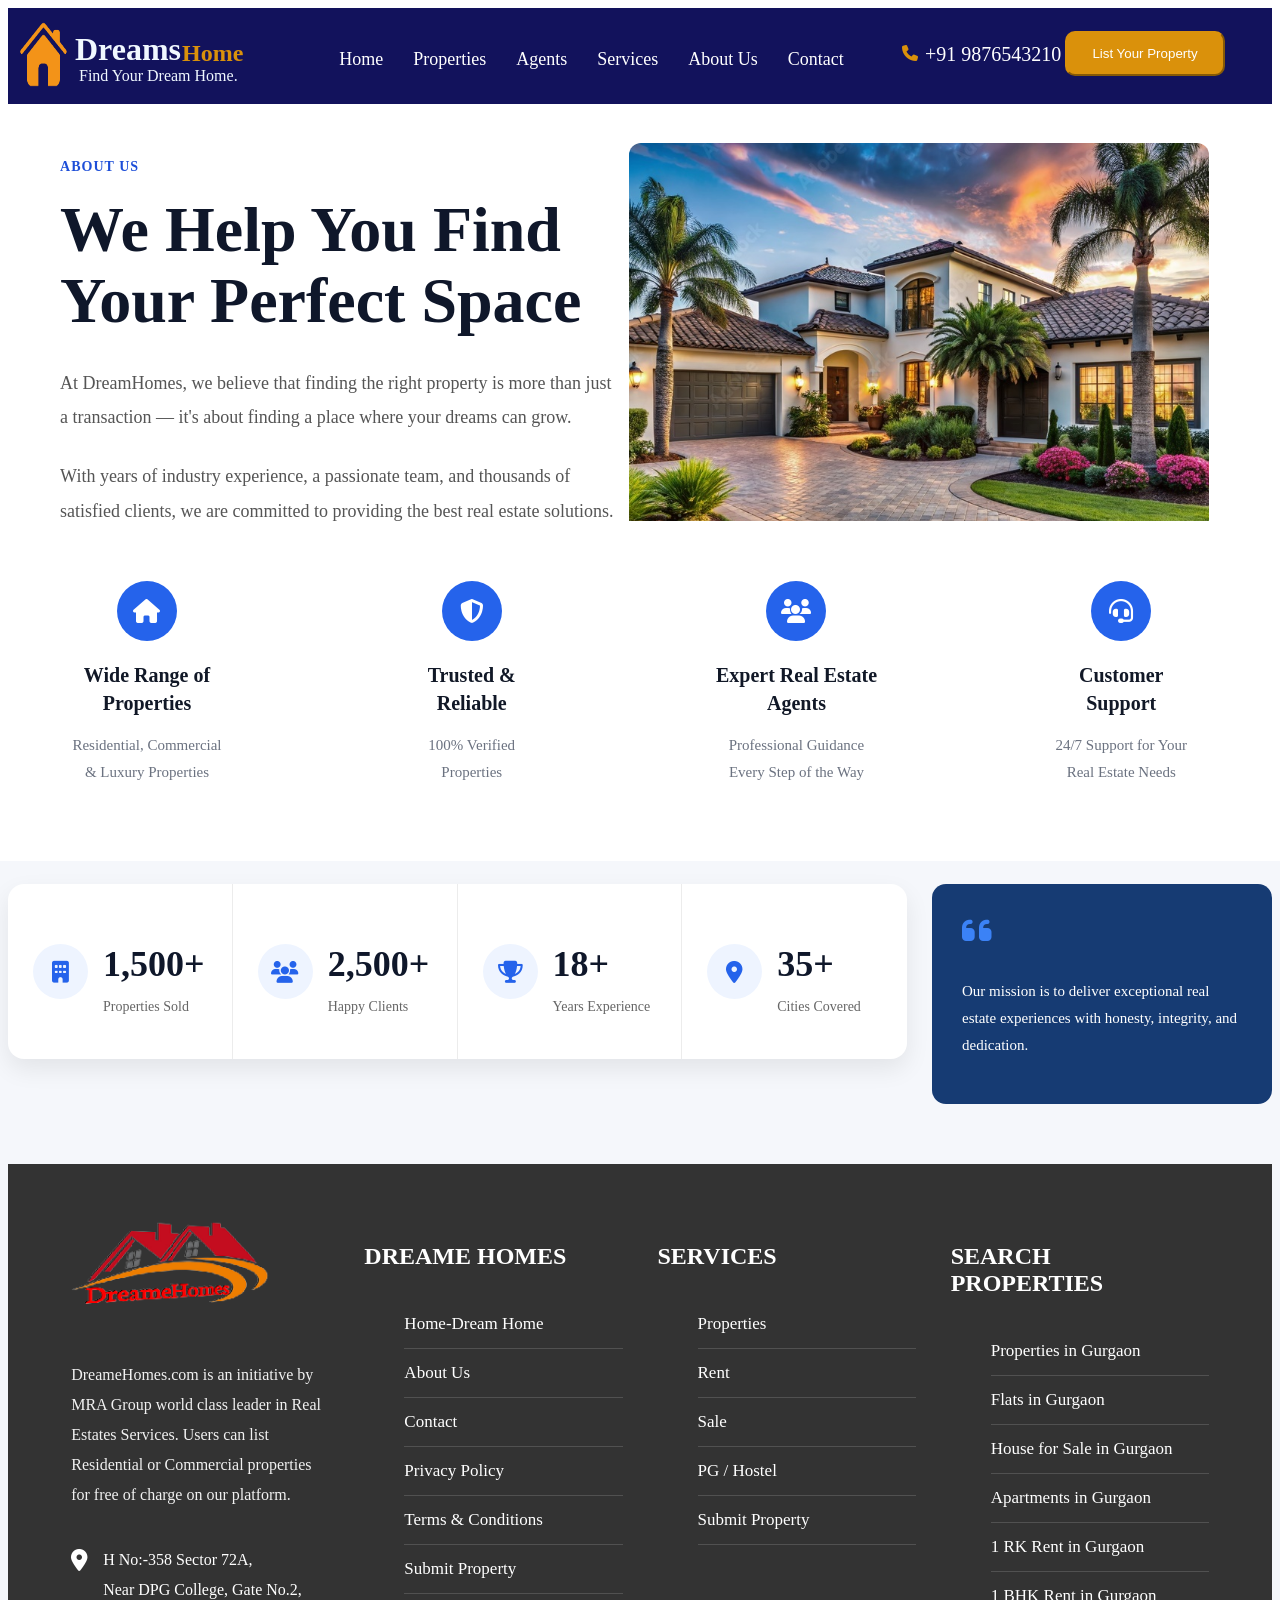
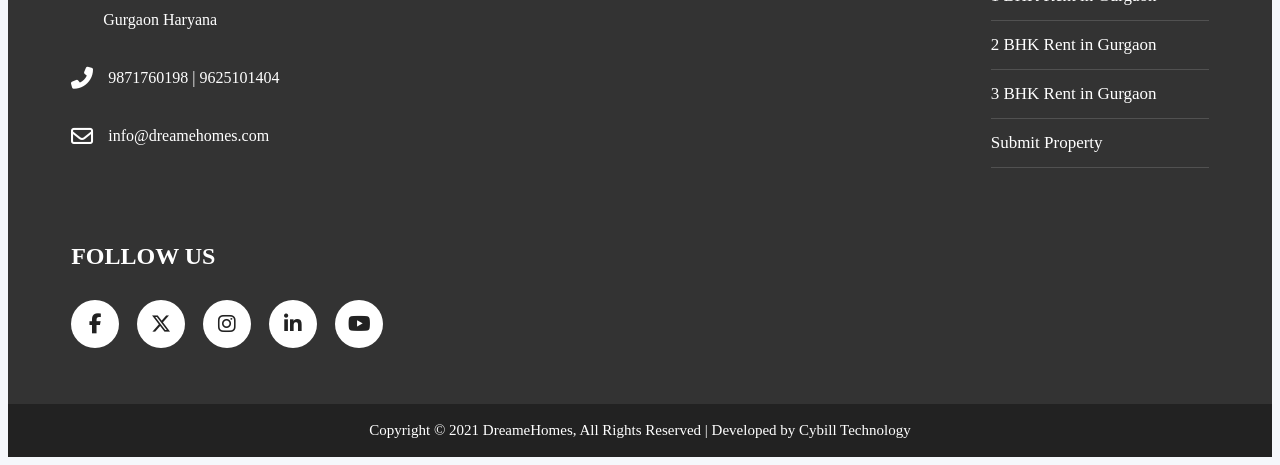
<file: about.html>
<!DOCTYPE html>
<html lang="en">
<head>
    <meta charset="UTF-8">
    <meta name="viewport" content="width=device-width, initial-scale=1.0">
    <title>Document</title>
    <link rel="stylesheet" href="about.css">
    <link rel="stylesheet" href="https://cdnjs.cloudflare.com/ajax/libs/font-awesome/6.7.2/css/all.min.css">
</head>
<body>
   <header>
        <div class="true">
            <div class="logo">
                <img src="img.png" alt="">
            </div>
            <div class="logo1">
                <h1>Dreams</h1>
                <h2>Home</h2>
                <p>Find Your Dream Home.</p>
            </div>
            <div class="about1">
                <ul>
                    <li><a href="index.html">Home</a></li>
                    <li><a href="properties.html">Properties</a></li>
                    <li><a href="agents.html">Agents</a></li>
                    <li><a href="service.html">Services</a></li>
                    <li><a href="about.html">About Us</a></li>
                    <li><a href="contact.html">Contact</a></li>
                </ul>
            </div>
           <div class="login">
    <i class="fa-solid fa-phone"></i>
    <h2>
        <a href="tel:+919876543210">+91 9876543210</a>
    </h2>
</div>

<div class="sign">
    <button class="sign1" id="listPropertyBtn">
        List Your Property
    </button>
</div>

<!-- Popup -->
<div id="propertyPopup" class="property-popup">

    <div class="popup-content">

        <span id="closePopup" class="close">&times;</span>

        <h2>List Your Property</h2>

        <input type="text" id="ownerName" placeholder="Your Name">

        <input type="text" id="propertyName" placeholder="Property Name">

        <input type="text" id="propertyLocation" placeholder="Property Location">

        <select id="propertyType">
            <option value="">Select Property Type</option>
            <option>House</option>
            <option>Apartment</option>
            <option>Villa</option>
        </select>

        <button id="submitProperty">
            Submit Property
        </button>

        <p id="propertyMessage"></p>

    </div>

</div>
        </div>
    </header>
    <section class="about-hero">

    <div class="about-left">

        <span class="about-tag">ABOUT US</span>

        <h1>
            We Help You Find <br>
            Your Perfect Space
        </h1>

        <p>
            At DreamHomes, we believe that finding the right property is
            more than just a transaction — it's about finding a place
            where your dreams can grow.
        </p>

        <p>
            With years of industry experience, a passionate team,
            and thousands of satisfied clients, we are committed
            to providing the best real estate solutions.
        </p>

    </div>

    <div class="about-right">

        <img src="home3.jpg" alt="Luxury House">

    </div>

</section>
<section class="feature-section">

    <div class="feature-box">

        <!-- Feature 1 -->
        <div class="feature-card">
            <div class="feature-icon">
                <i class="fa-solid fa-house"></i>
            </div>

            <h3>Wide Range of <br> Properties</h3>

            <p>Residential, Commercial <br>& Luxury Properties</p>
        </div>

        <!-- Feature 2 -->
        <div class="feature-card">
            <div class="feature-icon">
                <i class="fa-solid fa-shield-halved"></i>
            </div>

            <h3>Trusted & <br> Reliable</h3>

            <p>100% Verified <br> Properties</p>
        </div>

        <!-- Feature 3 -->
        <div class="feature-card">
            <div class="feature-icon">
                <i class="fa-solid fa-users"></i>
            </div>

            <h3>Expert Real Estate <br> Agents</h3>

            <p>Professional Guidance <br> Every Step of the Way</p>
        </div>

        <!-- Feature 4 -->
        <div class="feature-card">
            <div class="feature-icon">
                <i class="fa-solid fa-headset"></i>
            </div>

            <h3>Customer <br> Support</h3>

            <p>24/7 Support for Your <br> Real Estate Needs</p>
        </div>

    </div>

</section>

<!-- Font Awesome -->
<link rel="stylesheet"
href="https://cdnjs.cloudflare.com/ajax/libs/font-awesome/6.7.2/css/all.min.css">
<section class="counter-section">

    <div class="counter-wrapper">

        <div class="counter-box">

            <div class="counter-item">
                <div class="counter-icon">
                    <i class="fa-solid fa-building"></i>
                </div>

                <div class="counter-text">
                    <h2>1,500+</h2>
                    <p>Properties Sold</p>
                </div>
            </div>

            <div class="counter-item">
                <div class="counter-icon">
                    <i class="fa-solid fa-users"></i>
                </div>

                <div class="counter-text">
                    <h2>2,500+</h2>
                    <p>Happy Clients</p>
                </div>
            </div>

            <div class="counter-item">
                <div class="counter-icon">
                    <i class="fa-solid fa-trophy"></i>
                </div>

                <div class="counter-text">
                    <h2>18+</h2>
                    <p>Years Experience</p>
                </div>
            </div>

            <div class="counter-item">
                <div class="counter-icon">
                    <i class="fa-solid fa-location-dot"></i>
                </div>

                <div class="counter-text">
                    <h2>35+</h2>
                    <p>Cities Covered</p>
                </div>
            </div>

        </div>

        <div class="quote-card">

            <i class="fa-solid fa-quote-left"></i>

            <p>
                Our mission is to deliver exceptional real estate
                experiences with honesty, integrity, and dedication.
            </p>

        </div>

    </div>

</section>

<link rel="stylesheet"
href="https://cdnjs.cloudflare.com/ajax/libs/font-awesome/6.7.2/css/all.min.css">
<footer class="estate-footer">
    <div class="footer-wrapper">

        <!-- Company Info -->
        <div class="footer-box company-area">

            <div class="brand-logo">
                <img src="red.png" alt="">
            </div>

            <p class="company-text">
                DreameHomes.com is an initiative by MRA Group world class leader
                in Real Estates Services. Users can list Residential or Commercial
                properties for free of charge on our platform.
            </p>

            <div class="contact-item">
                <i class="fas fa-map-marker-alt"></i>
                <span>
                    H No:-358 Sector 72A,<br>
                    Near DPG College, Gate No.2,<br>
                    Gurgaon Haryana
                </span>
            </div>

            <div class="contact-item">
                <i class="fas fa-phone-alt"></i>
                <span>9871760198 | 9625101404</span>
            </div>

            <div class="contact-item">
                <i class="far fa-envelope"></i>
                <span>info@dreamehomes.com</span>
            </div>

        </div>

        <!-- Dream Homes -->
        <div class="footer-box footer-links">

            <h3>DREAME HOMES</h3>

            <ul>
                <li><a href="#">Home-Dream Home</a></li>
                <li><a href="#">About Us</a></li>
                <li><a href="#">Contact</a></li>
                <li><a href="#">Privacy Policy</a></li>
                <li><a href="#">Terms & Conditions</a></li>
                <li><a href="#">Submit Property</a></li>
            </ul>

        </div>

        <!-- Services -->
        <div class="footer-box service-links">

            <h3>SERVICES</h3>

            <ul>
                <li><a href="#">Properties</a></li>
                <li><a href="#">Rent</a></li>
                <li><a href="#">Sale</a></li>
                <li><a href="#">PG / Hostel</a></li>
                <li><a href="#">Submit Property</a></li>
            </ul>

        </div>

        <!-- Search Property -->
        <div class="footer-box property-links">

            <h3>SEARCH PROPERTIES</h3>

            <ul>
                <li><a href="#">Properties in Gurgaon</a></li>
                <li><a href="#">Flats in Gurgaon</a></li>
                <li><a href="#">House for Sale in Gurgaon</a></li>
                <li><a href="#">Apartments in Gurgaon</a></li>
                <li><a href="#">1 RK Rent in Gurgaon</a></li>
                <li><a href="#">1 BHK Rent in Gurgaon</a></li>
                <li><a href="#">2 BHK Rent in Gurgaon</a></li>
                <li><a href="#">3 BHK Rent in Gurgaon</a></li>
                <li><a href="#">Submit Property</a></li>
            </ul>

        </div>

        <!-- Social -->
        <div class="footer-box social-area">

            <h3>FOLLOW US</h3>

            <div class="social-icons">

                <a href="#"><i class="fab fa-facebook-f"></i></a>

                <a href="#"><i class="fab fa-x-twitter"></i></a>

                <a href="#"><i class="fab fa-instagram"></i></a>

                <a href="#"><i class="fab fa-linkedin-in"></i></a>

                <a href="#"><i class="fab fa-youtube"></i></a>

            </div>

        </div>

    </div>

    <div class="copyright-strip">
        Copyright © 2021 DreameHomes, All Rights Reserved | Developed by Cybill Technology
    </div>

</footer>
</body>
<script>

const listBtn = document.getElementById("listPropertyBtn");
const popup = document.getElementById("propertyPopup");
const closeBtn = document.getElementById("closePopup");
const submitBtn = document.getElementById("submitProperty");


// Open popup
listBtn.addEventListener("click", function () {
    popup.style.display = "flex";
});


// Close popup
closeBtn.addEventListener("click", function () {
    popup.style.display = "none";
});


// Submit property
submitBtn.addEventListener("click", function () {

    const name = document.getElementById("ownerName").value.trim();
    const property = document.getElementById("propertyName").value.trim();
    const location = document.getElementById("propertyLocation").value.trim();
    const type = document.getElementById("propertyType").value;

    const message = document.getElementById("propertyMessage");


    if (name === "" || property === "" || location === "" || type === "") {

        message.innerHTML = "⚠️ Please fill all the details.";
        message.style.color = "red";

        return;
    }


    message.innerHTML = "✅ Property submitted successfully!";
    message.style.color = "green";


    // Clear form
    document.getElementById("ownerName").value = "";
    document.getElementById("propertyName").value = "";
    document.getElementById("propertyLocation").value = "";
    document.getElementById("propertyType").value = "";

});

</script>
</html>
</file>
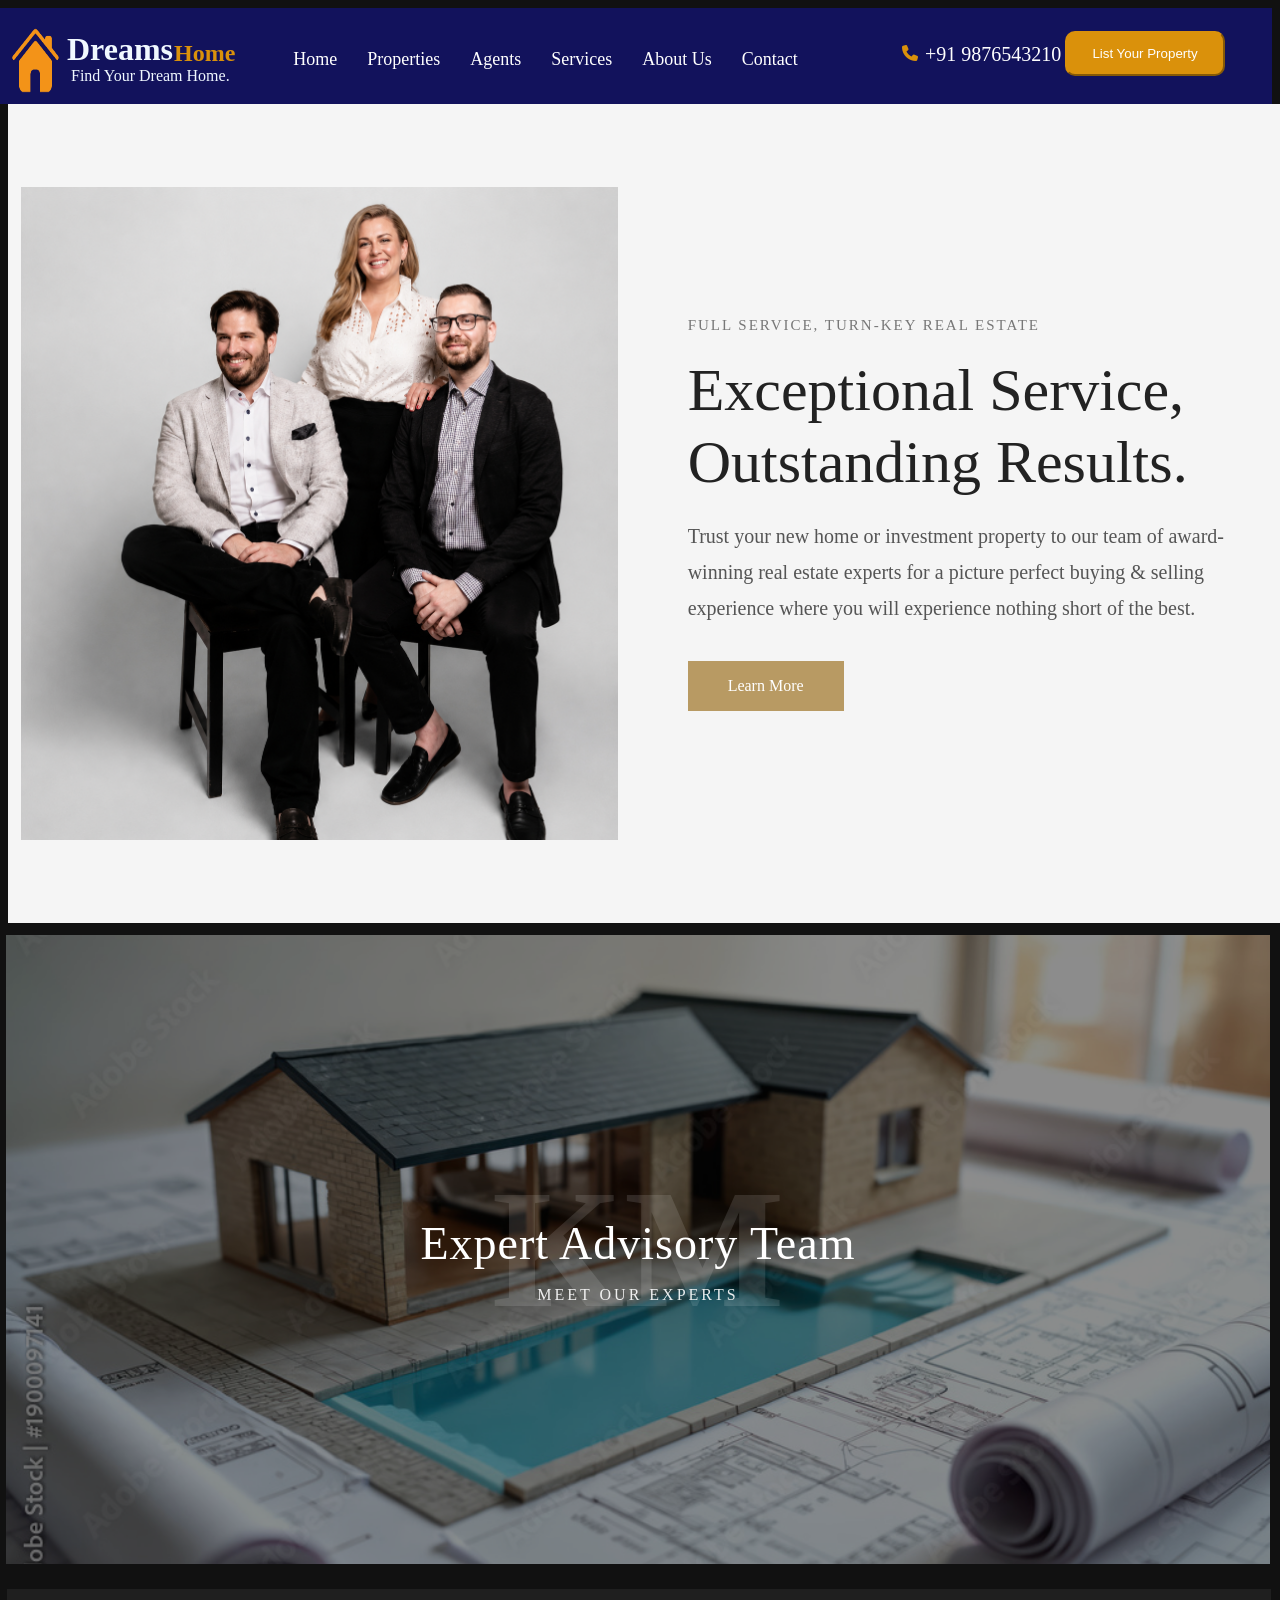
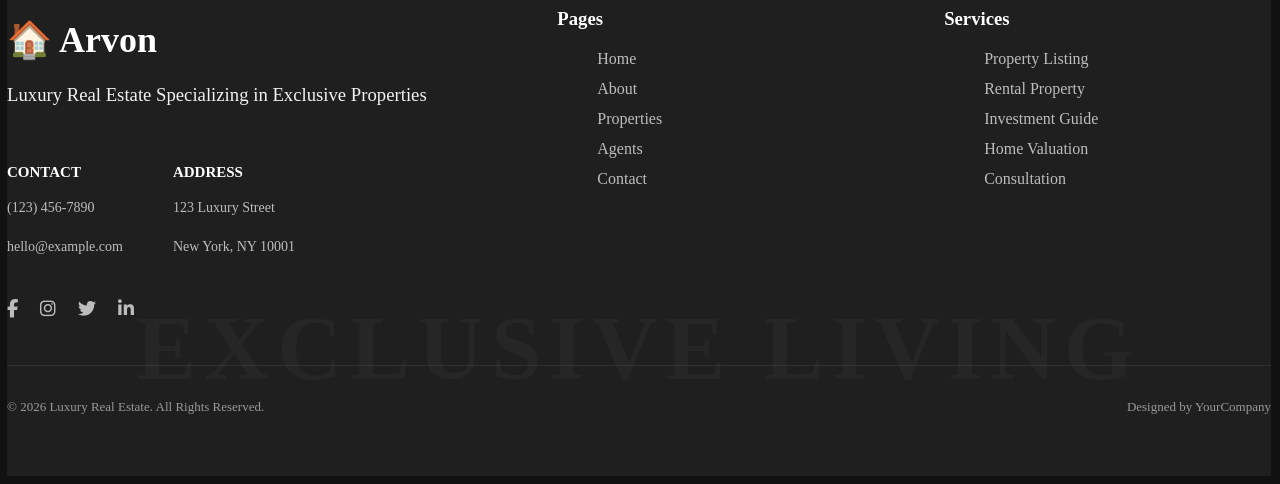
<file: agents.html>
<!DOCTYPE html>
<html lang="en">
<head>
    <meta charset="UTF-8">
    <meta name="viewport" content="width=device-width, initial-scale=1.0">
    <title>Document</title>
    <link rel="stylesheet" href="agents.css">
</head>
<body>
     <header>
        <div class="true">
            <div class="logo">
                <img src="img.png" alt="">
            </div>
            <div class="logo1">
                <h1>Dreams</h1>
                <h2>Home</h2>
                <p>Find Your Dream Home.</p>
            </div>
            <div class="about1">
                <ul>
                    <li><a href="index.html">Home</a></li>
                    <li><a href="properties.html">Properties</a></li>
                    <li><a href="agents.html">Agents</a></li>
                    <li><a href="service.html">Services</a></li>
                    <li><a href="about.html">About Us</a></li>
                    <li><a href="contact.html">Contact</a></li>
                </ul>
            </div>
           <div class="login">
    <i class="fa-solid fa-phone"></i>
    <h2>
        <a href="tel:+919876543210">+91 9876543210</a>
    </h2>
</div>

<div class="sign">
    <button class="sign1" id="listPropertyBtn">
        List Your Property
    </button>
</div>

<!-- Popup -->
<div id="propertyPopup" class="property-popup">

    <div class="popup-content">

        <span id="closePopup" class="close">&times;</span>

        <h2>List Your Property</h2>

        <input type="text" id="ownerName" placeholder="Your Name">

        <input type="text" id="propertyName" placeholder="Property Name">

        <input type="text" id="propertyLocation" placeholder="Property Location">

        <select id="propertyType">
            <option value="">Select Property Type</option>
            <option>House</option>
            <option>Apartment</option>
            <option>Villa</option>
        </select>

        <button id="submitProperty">
            Submit Property
        </button>

        <p id="propertyMessage"></p>

    </div>

</div>
        </div>
<section class="team-showcase">

    <div class="team-wrapper">

        <!-- Left Image -->

        <div class="team-photo-area">

            <img src="agent.png" alt="Team">

        </div>

        <!-- Right Content -->

        <div class="team-info-area">

            <span class="team-small-title">
                FULL SERVICE, TURN-KEY REAL ESTATE
            </span>

            <h1 class="team-main-title">
                Exceptional Service,<br>
                Outstanding Results.
            </h1>

            <p class="team-description">
                Trust your new home or investment property to our team
                of award-winning real estate experts for a picture
                perfect buying & selling experience where you will
                experience nothing short of the best.
            </p>

            <a href="#" class="team-btn">
                Learn More
            </a>

        </div>

    </div>

</section>
<section class="advisory-banner">

    <div class="advisory-overlay"></div>

    <div class="advisory-content">

        <h2 class="advisory-heading">Expert Advisory Team</h2>

        <p class="advisory-text">
            Meet Our Experts
        </p>

    </div>

</section>
<footer class="lux-footer">

    <div class="lux-container">

        <!-- Logo -->
        <div class="lux-about">

            <h2 class="lux-logo">
                🏠 Arvon
            </h2>

            <h3>
                Luxury Real Estate Specializing in Exclusive Properties
            </h3>

            <div class="lux-contact">

                <div>
                    <h4>CONTACT</h4>
                    <p>(123) 456-7890</p>
                    <p>hello@example.com</p>
                </div>

                <div>
                    <h4>ADDRESS</h4>
                    <p>123 Luxury Street</p>
                    <p>New York, NY 10001</p>
                </div>

            </div>

            <div class="lux-social">

                <a href="#"><i class="fab fa-facebook-f"></i></a>
                <a href="#"><i class="fab fa-instagram"></i></a>
                <a href="#"><i class="fab fa-twitter"></i></a>
                <a href="#"><i class="fab fa-linkedin-in"></i></a>

            </div>

        </div>

        <!-- Pages -->

        <div class="lux-links">

            <h3>Pages</h3>

            <ul>
                <li><a href="#">Home</a></li>
                <li><a href="#">About</a></li>
                <li><a href="#">Properties</a></li>
                <li><a href="#">Agents</a></li>
                <li><a href="#">Contact</a></li>
            </ul>

        </div>

        <!-- Services -->

        <div class="lux-links">

            <h3>Services</h3>

            <ul>
                <li><a href="#">Property Listing</a></li>
                <li><a href="#">Rental Property</a></li>
                <li><a href="#">Investment Guide</a></li>
                <li><a href="#">Home Valuation</a></li>
                <li><a href="#">Consultation</a></li>
            </ul>

        </div>

    </div>

    <div class="lux-bottom">

        <p>© 2026 Luxury Real Estate. All Rights Reserved.</p>

        <p>Designed by YourCompany</p>

    </div>

    <h1 class="lux-watermark">
        EXCLUSIVE LIVING
    </h1>

</footer>

<!-- Font Awesome -->
<link rel="stylesheet"
href="https://cdnjs.cloudflare.com/ajax/libs/font-awesome/6.7.2/css/all.min.css">
</body>
<script>

const listBtn = document.getElementById("listPropertyBtn");
const popup = document.getElementById("propertyPopup");
const closeBtn = document.getElementById("closePopup");
const submitBtn = document.getElementById("submitProperty");


// Open popup
listBtn.addEventListener("click", function () {
    popup.style.display = "flex";
});


// Close popup
closeBtn.addEventListener("click", function () {
    popup.style.display = "none";
});


// Submit property
submitBtn.addEventListener("click", function () {

    const name = document.getElementById("ownerName").value.trim();
    const property = document.getElementById("propertyName").value.trim();
    const location = document.getElementById("propertyLocation").value.trim();
    const type = document.getElementById("propertyType").value;

    const message = document.getElementById("propertyMessage");


    if (name === "" || property === "" || location === "" || type === "") {

        message.innerHTML = "⚠️ Please fill all the details.";
        message.style.color = "red";

        return;
    }


    message.innerHTML = "✅ Property submitted successfully!";
    message.style.color = "green";


    // Clear form
    document.getElementById("ownerName").value = "";
    document.getElementById("propertyName").value = "";
    document.getElementById("propertyLocation").value = "";
    document.getElementById("propertyType").value = "";

});

</script>
</html>
</file>
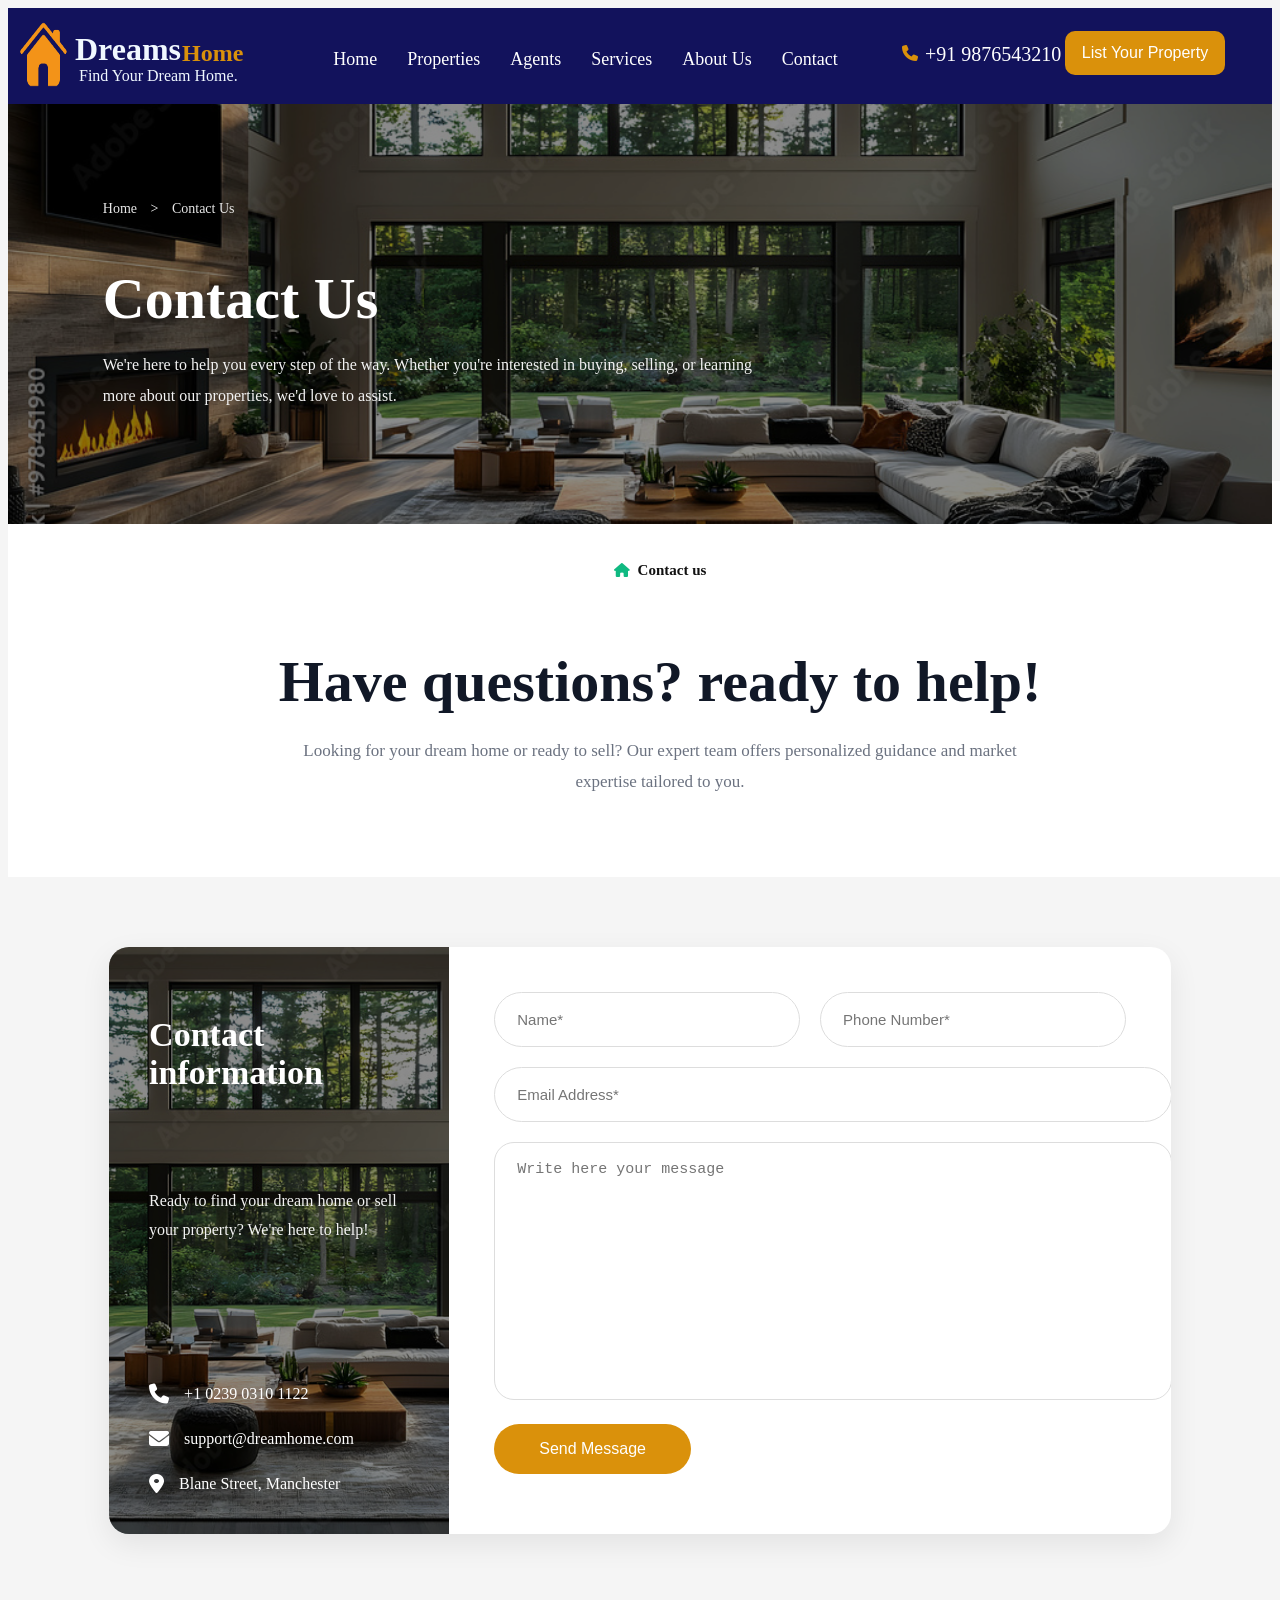
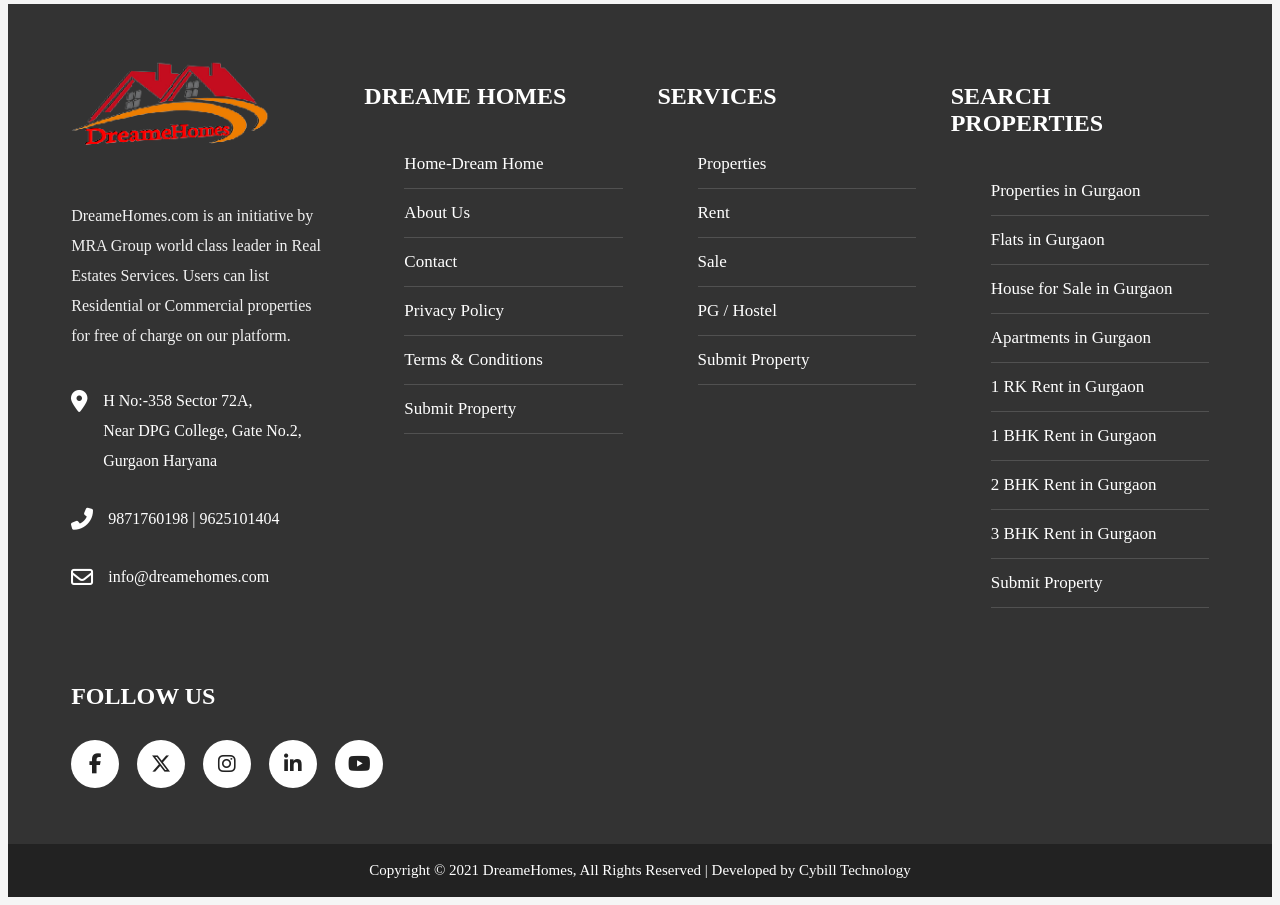
<file: contact.html>
<!DOCTYPE html>
<html lang="en">
<head>
    <meta charset="UTF-8">
    <meta name="viewport" content="width=device-width, initial-scale=1.0">
    <title>Document</title>
    <link rel="stylesheet" href="contact.css">
    <link rel="stylesheet" href="https://cdnjs.cloudflare.com/ajax/libs/font-awesome/6.7.2/css/all.min.css">
</head>
<body>
   <header>
        <div class="true">
            <div class="logo">
                <img src="img.png" alt="">
            </div>
            <div class="logo1">
                <h1>Dreams</h1>
                <h2>Home</h2>
                <p>Find Your Dream Home.</p>
            </div>
            <div class="about1">
                <ul>
                    <li><a href="index.html">Home</a></li>
                    <li><a href="properties.html">Properties</a></li>
                    <li><a href="agents.html">Agents</a></li>
                    <li><a href="service.html">Services</a></li>
                    <li><a href="about.html">About Us</a></li>
                    <li><a href="contact.html">Contact</a></li>
                </ul>
            </div>
           <div class="login">
    <i class="fa-solid fa-phone"></i>
    <h2>
        <a href="tel:+919876543210">+91 9876543210</a>
    </h2>
</div>

<div class="sign">
    <button class="sign1" id="listPropertyBtn">
        List Your Property
    </button>
</div>

<!-- Popup -->
<div id="propertyPopup" class="property-popup">

    <div class="popup-content">

        <span id="closePopup" class="close">&times;</span>

        <h2>List Your Property</h2>

        <input type="text" id="ownerName" placeholder="Your Name">

        <input type="text" id="propertyName" placeholder="Property Name">

        <input type="text" id="propertyLocation" placeholder="Property Location">

        <select id="propertyType">
            <option value="">Select Property Type</option>
            <option>House</option>
            <option>Apartment</option>
            <option>Villa</option>
        </select>

        <button id="submitProperty">
            Submit Property
        </button>

        <p id="propertyMessage"></p>

    </div>

</div>
        </div>
    </header>
<section class="contact-banner">

    <div class="banner-overlay"></div>

    <div class="banner-content">

        <div class="banner-path">

            <a href="#">Home</a>

            <span>></span>

            <a href="#">Contact Us</a>

        </div>

        <h1>Contact Us</h1>

        <p>
            We're here to help you every step of the way. Whether you're
            interested in buying, selling, or learning more about our
            properties, we'd love to assist.
        </p>

    </div>

</section>
<section class="contact-title-section">

    <div class="contact-title-box">

        <div class="contact-small-title">

            <i class="fa-solid fa-house"></i>

            <span>Contact us</span>

        </div>

        <h1>
            Have questions? ready to help!
        </h1>

        <p>
            Looking for your dream home or ready to sell?
            Our expert team offers personalized guidance
            and market expertise tailored to you.
        </p>

    </div>

</section>
<section class="contact-area">

    <div class="contact-container">

        <!-- Left Side -->

        <div class="contact-details">

            <div class="contact-overlay"></div>

            <div class="contact-content">

                <h2>Contact information</h2>

                <p>
                    Ready to find your dream home or sell your
                    property? We're here to help!
                </p>

                <div class="info-box">

                    <div class="info-item">
                        <i class="fa-solid fa-phone"></i>
                        <span>+1 0239 0310 1122</span>
                    </div>

                    <div class="info-item">
                        <i class="fa-solid fa-envelope"></i>
                        <span>support@dreamhome.com</span>
                    </div>

                    <div class="info-item">
                        <i class="fa-solid fa-location-dot"></i>
                        <span>Blane Street, Manchester</span>
                    </div>

                </div>

            </div>

        </div>


        <!-- Right Side -->

        <div class="contact-form-area">

            <form id="contactForm">

                <div class="input-row">

                    <input 
                        type="text" 
                        id="contactName"
                        placeholder="Name*"
                    >

                    <input 
                        type="text" 
                        id="contactPhone"
                        placeholder="Phone Number*"
                    >

                </div>

                <input 
                    type="email" 
                    id="contactEmail"
                    placeholder="Email Address*"
                >

                <textarea 
                    id="contactMessage"
                    placeholder="Write here your message"
                ></textarea>

                <button type="submit">
                    Send Message
                </button>

                <p id="contactResult"></p>

            </form>

        </div>

    </div>

</section>
<footer class="estate-footer">
    <div class="footer-wrapper">

        <!-- Company Info -->
        <div class="footer-box company-area">

            <div class="brand-logo">
                <img src="red.png" alt="">
            </div>

            <p class="company-text">
                DreameHomes.com is an initiative by MRA Group world class leader
                in Real Estates Services. Users can list Residential or Commercial
                properties for free of charge on our platform.
            </p>

            <div class="contact-item">
                <i class="fas fa-map-marker-alt"></i>
                <span>
                    H No:-358 Sector 72A,<br>
                    Near DPG College, Gate No.2,<br>
                    Gurgaon Haryana
                </span>
            </div>

            <div class="contact-item">
                <i class="fas fa-phone-alt"></i>
                <span>9871760198 | 9625101404</span>
            </div>

            <div class="contact-item">
                <i class="far fa-envelope"></i>
                <span>info@dreamehomes.com</span>
            </div>

        </div>

        <!-- Dream Homes -->
        <div class="footer-box footer-links">

            <h3>DREAME HOMES</h3>

            <ul>
                <li><a href="#">Home-Dream Home</a></li>
                <li><a href="#">About Us</a></li>
                <li><a href="#">Contact</a></li>
                <li><a href="#">Privacy Policy</a></li>
                <li><a href="#">Terms & Conditions</a></li>
                <li><a href="#">Submit Property</a></li>
            </ul>

        </div>

        <!-- Services -->
        <div class="footer-box service-links">

            <h3>SERVICES</h3>

            <ul>
                <li><a href="#">Properties</a></li>
                <li><a href="#">Rent</a></li>
                <li><a href="#">Sale</a></li>
                <li><a href="#">PG / Hostel</a></li>
                <li><a href="#">Submit Property</a></li>
            </ul>

        </div>

        <!-- Search Property -->
        <div class="footer-box property-links">

            <h3>SEARCH PROPERTIES</h3>

            <ul>
                <li><a href="#">Properties in Gurgaon</a></li>
                <li><a href="#">Flats in Gurgaon</a></li>
                <li><a href="#">House for Sale in Gurgaon</a></li>
                <li><a href="#">Apartments in Gurgaon</a></li>
                <li><a href="#">1 RK Rent in Gurgaon</a></li>
                <li><a href="#">1 BHK Rent in Gurgaon</a></li>
                <li><a href="#">2 BHK Rent in Gurgaon</a></li>
                <li><a href="#">3 BHK Rent in Gurgaon</a></li>
                <li><a href="#">Submit Property</a></li>
            </ul>

        </div>

        <!-- Social -->
        <div class="footer-box social-area">

            <h3>FOLLOW US</h3>

            <div class="social-icons">

                <a href="#"><i class="fab fa-facebook-f"></i></a>

                <a href="#"><i class="fab fa-x-twitter"></i></a>

                <a href="#"><i class="fab fa-instagram"></i></a>

                <a href="#"><i class="fab fa-linkedin-in"></i></a>

                <a href="#"><i class="fab fa-youtube"></i></a>

            </div>

        </div>

    </div>

    <div class="copyright-strip">
        Copyright © 2021 DreameHomes, All Rights Reserved | Developed by Cybill Technology
    </div>

</footer>

</body>
<script>

const listBtn = document.getElementById("listPropertyBtn");
const popup = document.getElementById("propertyPopup");
const closeBtn = document.getElementById("closePopup");
const submitBtn = document.getElementById("submitProperty");


// Open popup
listBtn.addEventListener("click", function () {
    popup.style.display = "flex";
});


// Close popup
closeBtn.addEventListener("click", function () {
    popup.style.display = "none";
});


// Submit property
submitBtn.addEventListener("click", function () {

    const name = document.getElementById("ownerName").value.trim();
    const property = document.getElementById("propertyName").value.trim();
    const location = document.getElementById("propertyLocation").value.trim();
    const type = document.getElementById("propertyType").value;

    const message = document.getElementById("propertyMessage");


    if (name === "" || property === "" || location === "" || type === "") {

        message.innerHTML = "⚠️ Please fill all the details.";
        message.style.color = "red";

        return;
    }


    message.innerHTML = "✅ Property submitted successfully!";
    message.style.color = "green";


    // Clear form
    document.getElementById("ownerName").value = "";
    document.getElementById("propertyName").value = "";
    document.getElementById("propertyLocation").value = "";
    document.getElementById("propertyType").value = "";

});

</script>
<script>

const contactForm = document.getElementById("contactForm");

contactForm.addEventListener("submit", function(event) {

    // Page reload ko rokna
    event.preventDefault();

    // Values lena
    const name = document.getElementById("contactName").value.trim();
    const phone = document.getElementById("contactPhone").value.trim();
    const email = document.getElementById("contactEmail").value.trim();
    const message = document.getElementById("contactMessage").value.trim();

    const result = document.getElementById("contactResult");


    // Empty field check
    if (
        name === "" ||
        phone === "" ||
        email === "" ||
        message === ""
    ) {

        result.innerHTML = "⚠️ Please fill all the fields.";
        result.style.color = "red";

        return;
    }


    // Email validation
    const emailPattern = /^[^\s@]+@[^\s@]+\.[^\s@]+$/;

    if (!emailPattern.test(email)) {

        result.innerHTML = "⚠️ Please enter a valid email address.";
        result.style.color = "red";

        return;
    }


    // Phone validation
    const phonePattern = /^[0-9]{10,15}$/;

    if (!phonePattern.test(phone.replace(/\s/g, ""))) {

        result.innerHTML = "⚠️ Please enter a valid phone number.";
        result.style.color = "red";

        return;
    }


    // Success
    result.innerHTML =
        "✅ Message sent successfully! We will contact you soon.";

    result.style.color = "green";


    // Clear form
    contactForm.reset();

});

</script>
</html>
</file>
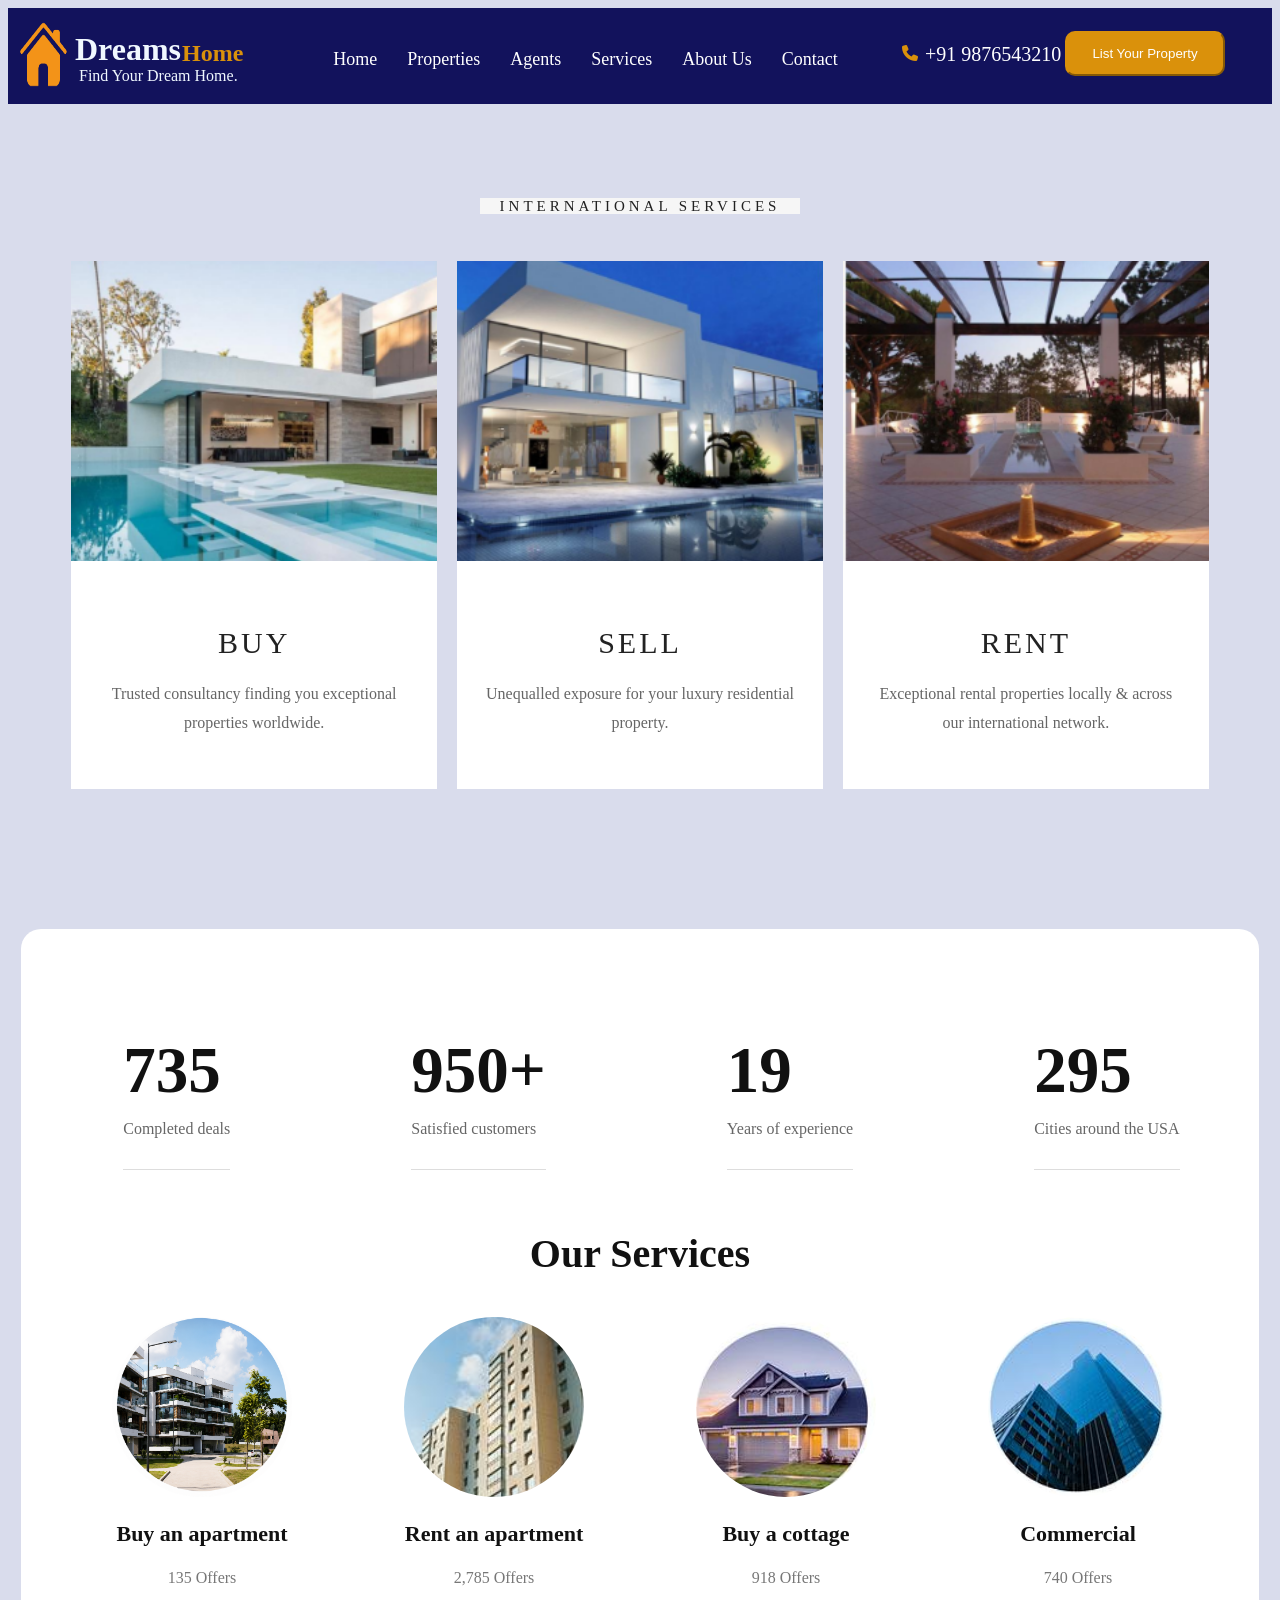
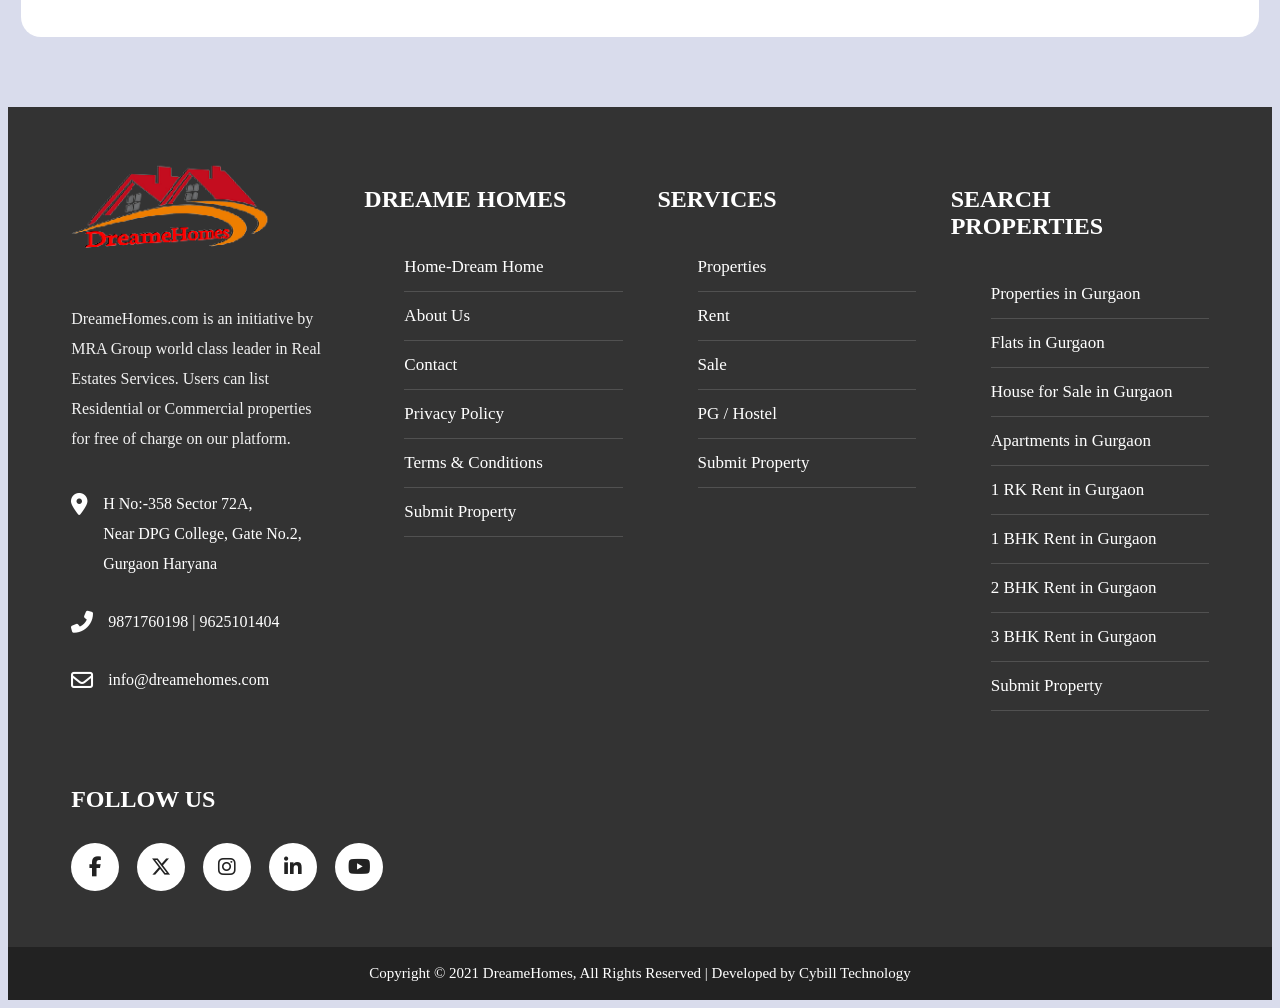
<file: service.html>
<!DOCTYPE html>
<html lang="en">
<head>
    <meta charset="UTF-8">
    <meta name="viewport" content="width=device-width, initial-scale=1.0">
    <title>Document</title>
    <link rel="stylesheet" href="service.css">
    <link rel="stylesheet" href="https://cdnjs.cloudflare.com/ajax/libs/font-awesome/6.7.2/css/all.min.css">
</head>
<body>
   <header>
        <div class="true">
            <div class="logo">
                <img src="img.png" alt="">
            </div>
            <div class="logo1">
                <h1>Dreams</h1>
                <h2>Home</h2>
                <p>Find Your Dream Home.</p>
            </div>
            <div class="about1">
                <ul>
                    <li><a href="index.html">Home</a></li>
                    <li><a href="properties.html">Properties</a></li>
                    <li><a href="agents.html">Agents</a></li>
                    <li><a href="service.html">Services</a></li>
                    <li><a href="about.html">About Us</a></li>
                    <li><a href="contact.html">Contact</a></li>
                </ul>
            </div>
          <div class="login">
    <i class="fa-solid fa-phone"></i>
    <h2>
        <a href="tel:+919876543210">+91 9876543210</a>
    </h2>
</div>

<div class="sign">
    <button class="sign1" id="listPropertyBtn">
        List Your Property
    </button>
</div>

<!-- Popup -->
<div id="propertyPopup" class="property-popup">

    <div class="popup-content">

        <span id="closePopup" class="close">&times;</span>

        <h2>List Your Property</h2>

        <input type="text" id="ownerName" placeholder="Your Name">

        <input type="text" id="propertyName" placeholder="Property Name">

        <input type="text" id="propertyLocation" placeholder="Property Location">

        <select id="propertyType">
            <option value="">Select Property Type</option>
            <option>House</option>
            <option>Apartment</option>
            <option>Villa</option>
        </select>

        <button id="submitProperty">
            Submit Property
        </button>

        <p id="propertyMessage"></p>

    </div>

</div>
        </div>
    </header>
    <section class="service-gallery">

    <div class="service-heading">

        <span>INTERNATIONAL SERVICES</span>

    </div>

    <div class="service-wrapper">

        <!-- Card 1 -->

        <div class="service-card-box">

            <img src="service1.png" alt="Buy Property">

            <div class="service-details">

                <h3>BUY</h3>

                <p>
                    Trusted consultancy finding you
                    exceptional properties worldwide.
                </p>

            </div>

        </div>

        <!-- Card 2 -->

        <div class="service-card-box">

            <img src="service2.png" alt="Sell Property">

            <div class="service-details">

                <h3>SELL</h3>

                <p>
                    Unequalled exposure for your
                    luxury residential property.
                </p>

            </div>

        </div>

        <!-- Card 3 -->

        <div class="service-card-box">

            <img src="service3.png" alt="Rent Property">

            <div class="service-details">

                <h3>RENT</h3>

                <p>
                    Exceptional rental properties locally
                    & across our international network.
                </p>

            </div>

        </div>

    </div>

</section>
<section class="estate-services">

    <div class="estate-box">

        <!-- Statistics -->
        <div class="estate-counter">

            <div class="counter-item">
                <h2>735</h2>
                <p>Completed deals</p>
            </div>

            <div class="counter-item">
                <h2>950+</h2>
                <p>Satisfied customers</p>
            </div>

            <div class="counter-item">
                <h2>19</h2>
                <p>Years of experience</p>
            </div>

            <div class="counter-item">
                <h2>295</h2>
                <p>Cities around the USA</p>
            </div>

        </div>

        <h2 class="service-heading">Our Services</h2>

        <div class="service-list">

            <div class="service-card">

                <img src="service4.png" alt="">

                <h3>Buy an apartment</h3>

                <span>135 Offers</span>

            </div>

            <div class="service-card">

                <img src="service5.png" alt="">

                <h3>Rent an apartment</h3>

                <span>2,785 Offers</span>

            </div>

            <div class="service-card">

                <img src="service6.png" alt="">

                <h3>Buy a cottage</h3>

                <span>918 Offers</span>

            </div>

            <div class="service-card">

                <img src="service7.png" alt="">

                <h3>Commercial</h3>

                <span>740 Offers</span>

            </div>

        </div>

    </div>

</section>
<footer class="estate-footer">
    <div class="footer-wrapper">

        <!-- Company Info -->
        <div class="footer-box company-area">

            <div class="brand-logo">
                <img src="red.png" alt="">
            </div>

            <p class="company-text">
                DreameHomes.com is an initiative by MRA Group world class leader
                in Real Estates Services. Users can list Residential or Commercial
                properties for free of charge on our platform.
            </p>

            <div class="contact-item">
                <i class="fas fa-map-marker-alt"></i>
                <span>
                    H No:-358 Sector 72A,<br>
                    Near DPG College, Gate No.2,<br>
                    Gurgaon Haryana
                </span>
            </div>

            <div class="contact-item">
                <i class="fas fa-phone-alt"></i>
                <span>9871760198 | 9625101404</span>
            </div>

            <div class="contact-item">
                <i class="far fa-envelope"></i>
                <span>info@dreamehomes.com</span>
            </div>

        </div>

        <!-- Dream Homes -->
        <div class="footer-box footer-links">

            <h3>DREAME HOMES</h3>

            <ul>
                <li><a href="#">Home-Dream Home</a></li>
                <li><a href="#">About Us</a></li>
                <li><a href="#">Contact</a></li>
                <li><a href="#">Privacy Policy</a></li>
                <li><a href="#">Terms & Conditions</a></li>
                <li><a href="#">Submit Property</a></li>
            </ul>

        </div>

        <!-- Services -->
        <div class="footer-box service-links">

            <h3>SERVICES</h3>

            <ul>
                <li><a href="#">Properties</a></li>
                <li><a href="#">Rent</a></li>
                <li><a href="#">Sale</a></li>
                <li><a href="#">PG / Hostel</a></li>
                <li><a href="#">Submit Property</a></li>
            </ul>

        </div>

        <!-- Search Property -->
        <div class="footer-box property-links">

            <h3>SEARCH PROPERTIES</h3>

            <ul>
                <li><a href="#">Properties in Gurgaon</a></li>
                <li><a href="#">Flats in Gurgaon</a></li>
                <li><a href="#">House for Sale in Gurgaon</a></li>
                <li><a href="#">Apartments in Gurgaon</a></li>
                <li><a href="#">1 RK Rent in Gurgaon</a></li>
                <li><a href="#">1 BHK Rent in Gurgaon</a></li>
                <li><a href="#">2 BHK Rent in Gurgaon</a></li>
                <li><a href="#">3 BHK Rent in Gurgaon</a></li>
                <li><a href="#">Submit Property</a></li>
            </ul>

        </div>

        <!-- Social -->
        <div class="footer-box social-area">

            <h3>FOLLOW US</h3>

            <div class="social-icons">

                <a href="#"><i class="fab fa-facebook-f"></i></a>

                <a href="#"><i class="fab fa-x-twitter"></i></a>

                <a href="#"><i class="fab fa-instagram"></i></a>

                <a href="#"><i class="fab fa-linkedin-in"></i></a>

                <a href="#"><i class="fab fa-youtube"></i></a>

            </div>

        </div>

    </div>

    <div class="copyright-strip">
        Copyright © 2021 DreameHomes, All Rights Reserved | Developed by Cybill Technology
    </div>

</footer>
</body>
<script>

const listBtn = document.getElementById("listPropertyBtn");
const popup = document.getElementById("propertyPopup");
const closeBtn = document.getElementById("closePopup");
const submitBtn = document.getElementById("submitProperty");


// Open popup
listBtn.addEventListener("click", function () {
    popup.style.display = "flex";
});


// Close popup
closeBtn.addEventListener("click", function () {
    popup.style.display = "none";
});


// Submit property
submitBtn.addEventListener("click", function () {

    const name = document.getElementById("ownerName").value.trim();
    const property = document.getElementById("propertyName").value.trim();
    const location = document.getElementById("propertyLocation").value.trim();
    const type = document.getElementById("propertyType").value;

    const message = document.getElementById("propertyMessage");


    if (name === "" || property === "" || location === "" || type === "") {

        message.innerHTML = "⚠️ Please fill all the details.";
        message.style.color = "red";

        return;
    }


    message.innerHTML = "✅ Property submitted successfully!";
    message.style.color = "green";


    // Clear form
    document.getElementById("ownerName").value = "";
    document.getElementById("propertyName").value = "";
    document.getElementById("propertyLocation").value = "";
    document.getElementById("propertyType").value = "";

});

</script>
</html>
</file>
<file: about.css>
html{
    overflow-x: hidden;
}
.true{
    display: flex;
    background-color: rgb(18, 18, 92);
    height: 96px;

}
.logo{
    margin-left: 10px;
}
.logo img{
    width: 51px;
    height: 85px;
    background-color: rgb(18, 18, 92);
    color: #da910b;

}
.logo1 h1{
    display: flex;
    gap: 10px;
    list-style: none;
    margin-left: 6px;
    line-height: 40px;
    margin-bottom: -5px;
    color: aliceblue;
}
.logo1 h2{
 display: flex;
    gap: 10px;
    list-style: none;
    margin-left: 113px;
    line-height: 19px;
    margin-top: -25px;
    color: #da910b;
}
.logo1 p{
    list-style: none;
    margin-left: 10px;
    line-height: 8px;
    font-size: 16px;
    color: aliceblue;
    display: flex;
     margin-top: -11px;
}
.about1 {
    width: 90%;
    margin: 81px auto;
    display: flex;
    justify-content: space-between;
    align-items: center;
    gap: 60px;
}
.about1 ul{
    display: flex;
    gap: 30px;
    list-style-type: none;
    margin-left: 56px;
    line-height: 42px;
    margin-top: -43px;
    margin-right: -17px;
    font-size: 18px;
}
.about1 li a{
    color: white;
    text-decoration: none;
}
.login h2{
    display: flex;
    gap: 60px;
    margin-left: 225px;
    line-height: 18px;
    font-size: 14px;
    font-weight: 500;
}
.login i{
    margin-left: -145px;
    border-color: white;
    margin-top: 37px;
    color: #da910b;
}
.login a{
    text-decoration: none;
    color: white;
   margin-top: -30px;
   font-size: 20px;
   margin-left: -347px;
}

.sign1{
    background-color: #da910b;
    width: 160px;
    border-color: #da910b;
    margin-left: -207px;
    border-radius: 10px;
    color: #fff;
    padding: 13px;
    margin-top: 23px;
}
.sign1 a{
    text-decoration: none;
    color: white;
    text-align: center;
   font-size: 12px;
}
body{
    background:#fff;
}

.about-hero{

    width:100%;
    min-height:650px;
    margin-top: -154px;
    z-index: -1;
    position: relative;
    margin-left: -49px;

    display:flex;
    align-items:center;
    justify-content:space-between;

    padding:80px 8%;

    background:#fff;

    overflow:hidden;
}

.about-left{

        width: 59%;

    z-index:2;
}

.about-tag{

    color:#1d4ed8;

    font-size:14px;

    font-weight:600;

    letter-spacing:1px;

    text-transform:uppercase;
}

.about-left h1{

    font-size:64px;

    line-height:1.1;

    color:#0f172a;

    margin:20px 0 30px;

    font-weight:700;
}

.about-left p{

    font-size:18px;

    color:#555;

    line-height:1.9;

    margin-bottom:25px;

    max-width:560px;
}

.about-right{

    width:50%;

    display:flex;
    justify-content:flex-end;
}

.about-right img{

    width:100%;

    max-width:760px;

    border-radius:12px;
    height: 425px;
    margin-right: 115px;
    object-fit:cover;
}

/* Responsive */

@media(max-width:992px){

.about-hero{

    flex-direction:column;

    text-align:center;

    padding:60px 5%;
}

.about-left,
.about-right{

    width:100%;
}

.about-left h1{

    font-size:42px;
}

.about-right{

    margin-top:40px;
}

.about-right img{

    max-width:100%;
}

}

@media(max-width:576px){

.about-left h1{

    font-size:34px;
}

.about-left p{

    font-size:16px;
}

}

.feature-section{
    width:100%;
    padding:60px 8%;
    background:#fff;
    margin-top: -239px;
    margin-left: -107px;
}

.feature-box{
    display:grid;
    grid-template-columns:repeat(4,1fr);
    gap:35px;
}

.feature-card{
    text-align:center;
}

.feature-icon{
    width:60px;
    height:60px;
    margin:0 auto 18px;
    border-radius:50%;
    background:#2563eb;
    display:flex;
    align-items:center;
    justify-content:center;
    transition:.3s;
}

.feature-icon i{
    color:#fff;
    font-size:24px;
}

.feature-card h3{
    font-size:20px;
    color:#111827;
    font-weight:600;
    line-height:1.4;
    margin-bottom:12px;
}

.feature-card p{
    color:#6b7280;
    font-size:15px;
    line-height:1.8;
}

.feature-card:hover .feature-icon{
    transform:translateY(-5px);
    background:#1d4ed8;
}

@media(max-width:992px){

.feature-box{
    grid-template-columns:repeat(2,1fr);
}

}

@media(max-width:576px){

.feature-box{
    grid-template-columns:1fr;
}

}

body{
    background:#f5f7fb;
}

.counter-section{
        padding: 60px 0%;
    margin-top: -82px;
}

.counter-wrapper{
    display:flex;
    align-items:center;
    gap:25px;
    flex-wrap:wrap;
}

.counter-box{
    flex:1;
    background:#fff;
    border-radius:16px;
    box-shadow:0 10px 25px rgba(0,0,0,.08);
    display:grid;
    grid-template-columns:repeat(4,1fr);
    overflow:hidden;
}

.counter-item{
    display:flex;
    align-items:center;
    gap:15px;
    padding:30px 25px;
    border-right:1px solid #ececec;
}

.counter-item:last-child{
    border-right:none;
}

.counter-icon{
    width:55px;
    height:55px;
    border-radius:50%;
    background:#eef4ff;
    display:flex;
    align-items:center;
    justify-content:center;
}

.counter-icon i{
    color:#2563eb;
    font-size:22px;
}

.counter-text h2{
    font-size:36px;
    color:#0f172a;
    margin-bottom:4px;
}

.counter-text p{
    color:#666;
    font-size:14px;
}

.quote-card{
    width:280px;
    background:#163b73;
    color:#fff;
    padding:30px;
    border-radius:14px;
        margin-top: 45px;

}

.quote-card i{
    color:#3b82f6;
    font-size:34px;
    margin-bottom:15px;
}

.quote-card p{
    line-height:1.8;
    font-size:15px;
}

@media(max-width:992px){

.counter-box{
    grid-template-columns:repeat(2,1fr);
}

.counter-item:nth-child(2){
    border-right:none;
}

.quote-card{
    width:100%;
}

}

@media(max-width:576px){

.counter-box{
    grid-template-columns:1fr;
}

.counter-item{
    border-right:none;
    border-bottom:1px solid #ececec;
}

.counter-item:last-child{
    border-bottom:none;
}

.counter-text h2{
    font-size:28px;
}

}
.estate-footer{
    background:#333;
    color:#fff;
    width:100%;
}

.footer-wrapper{
    width:90%;
    margin:auto;
    display:flex;
    justify-content:space-between;
    padding:55px 0;
    gap:35px;
    flex-wrap:wrap;
}

.footer-box{
    flex:1;
    min-width:200px;
}


.brand-logo img{
    width:200px;
    margin-bottom:25px;
}


.company-text{
    color:#f1f1f1;
    font-size:16px;
    line-height:30px;
    margin-bottom:35px;
}



.contact-item{
    display:flex;
    align-items:flex-start;
    gap:15px;
    margin-bottom:28px;
}

.contact-item i{
    font-size:22px;
    color:#fff;
    margin-top:4px;
}

.contact-item span{
    line-height:30px;
    color:#fff;
}



.footer-box h3{
    font-size:24px;
    margin-bottom:30px;
    text-transform:uppercase;
}


.footer-box ul{
    list-style:none;
}

.footer-box ul li{
    border-bottom:1px solid rgba(255,255,255,.15);
    padding:14px 0;
}

.footer-box ul li a{
    color:#fff;
    text-decoration:none;
    font-size:17px;
    transition:.3s;
}

.footer-box ul li a:hover{
    color:#ff9800;
    padding-left:8px;
}


.social-icons{
    display:flex;
    flex-wrap:wrap;
    gap:18px;
}

.social-icons a{
    width:48px;
    height:48px;
    border-radius:50%;
    background:#fff;
    color:#222;
    display:flex;
    align-items:center;
    justify-content:center;
    text-decoration:none;
    font-size:20px;
    transition:.3s;
}

.social-icons a:hover{
    background:#ff9800;
    color:#fff;
    transform:translateY(-5px);
}


.copyright-strip{
    background:#222;
    text-align:center;
    color:#fff;
    padding:18px 10px;
    font-size:15px;
    border-top:1px solid rgba(255,255,255,.08);
}



@media(max-width:991px){

.footer-wrapper{
    flex-direction:column;
}

.footer-box{
    width:100%;
}

.social-icons{
    justify-content:flex-start;
}

}

@media(max-width:576px){

.brand-logo img{
    width:170px;
}

.footer-box h3{
    font-size:20px;
}

.company-text{
    font-size:15px;
}

.footer-box ul li a{
    font-size:15px;
}

.social-icons a{
    width:42px;
    height:42px;
    font-size:18px;
}

.copyright-strip{
    font-size:14px;
}

}
.property-popup {
    display: none;
    position: fixed;
    top: 0;
    left: 0;
    width: 100%;
    height: 100%;
    background: rgba(0, 0, 0, 0.6);
    justify-content: center;
    align-items: center;
    z-index: 9999;
}

.popup-content {
    background: white;
    width: 400px;
    padding: 30px;
    border-radius: 15px;
    position: relative;
}

.popup-content h2 {
    margin-bottom: 20px;
}

.popup-content input,
.popup-content select {
    width: 100%;
    padding: 12px;
    margin-bottom: 12px;
    border: 1px solid #ddd;
    border-radius: 7px;
    box-sizing: border-box;
}

.popup-content button {
    width: 100%;
    padding: 12px;
    border: none;
    border-radius: 7px;
    background: #2563eb;
    color: white;
    cursor: pointer;
}

.close {
    position: absolute;
    right: 20px;
    top: 10px;
    font-size: 30px;
    cursor: pointer;
}
</file>
<file: agents.css>
html{
    overflow-x: hidden;
}
.true{
    display: flex;
    background-color: rgb(18, 18, 92);
    height: 96px;
        margin-left: -76px;
}
.logo{
    margin-left: 10px;
}
.logo img{
    width: 51px;
    height: 85px;
    background-color: rgb(18, 18, 92);
    color: #da910b;

}
.logo1 h1{
    display: flex;
    gap: 10px;
    list-style: none;
    margin-left: 6px;
    line-height: 40px;
    margin-bottom: -5px;
    color: aliceblue;
}
.logo1 h2{
 display: flex;
    gap: 10px;
    list-style: none;
    margin-left: 113px;
    line-height: 19px;
    margin-top: -25px;
    color: #da910b;
}
.logo1 p{
    list-style: none;
    margin-left: 10px;
    line-height: 8px;
    font-size: 16px;
    color: aliceblue;
    display: flex;
     margin-top: -11px;
}
.about1 {
    width: 90%;
    margin: 81px auto;
    display: flex;
    justify-content: space-between;
    align-items: center;
    gap: 60px;
}
.about1 ul{
    display: flex;
    gap: 30px;
    list-style-type: none;
   margin-left: 18px;
    line-height: 42px;
    margin-top: -43px;
    margin-right: -17px;
    font-size: 18px;
}
.about1 li a{
    color: white;
    text-decoration: none;
}
.login h2{
    display: flex;
    gap: 60px;
    margin-left: 225px;
    line-height: 18px;
    font-size: 14px;
    font-weight: 500;
}
.login i{
    margin-left: -145px;
    border-color: white;
    margin-top: 37px;
    color: #da910b;
}
.login a{
    text-decoration: none;
    color: white;
   margin-top: -30px;
   font-size: 20px;
   margin-left: -347px;
}
.sign1{
    background-color: #da910b;
    width: 160px;
    border-color: #da910b;
    margin-left: -207px;
    border-radius: 10px;
    padding: 13px;
    color: #fff;
    margin-top: 23px;
}
.sign1 a{
    text-decoration: none;
    color: white;
    text-align: center;
   font-size: 12px;
}
body{
    background:#111;
}

.header{

    width:100%;
    height:90px;

    background:#000;

    display:flex;
    justify-content:space-between;
    align-items:center;

    padding:0 60px;

    border-bottom:1px solid #222;

}

/* Logo */

.logo{

    display:flex;
    align-items:center;
    gap:10px;
    margin-left: 78px;
}

.logo h1{

    color:#fff;

    font-size:52px;

    font-weight:300;

    letter-spacing:2px;

}

.logo span{

    color:#fff;

    font-size:10px;

    line-height:1.3;

    letter-spacing:1px;

}

/* Menu */

nav ul{

    display:flex;
    list-style:none;
    gap:35px;
    margin-right: 340px;
}


nav ul li a{

    text-decoration:none;

    color:#fff;

    font-size:12px;

    letter-spacing:1px;

    transition:.3s;

}

nav ul li a:hover{

    color:#c5a46d;

}

/* Responsive */

@media(max-width:991px){

.header{

    flex-direction:column;

    height:auto;

    padding:20px;

}

nav ul{

    flex-wrap:wrap;

    justify-content:center;

    margin-top:20px;

    gap:20px;

}
}
.team-showcase{
    width:100%;
    
    padding: 83px 1%;
    background:#f5f5f5;
}

.team-wrapper{
    display:flex;
    align-items:center;
    justify-content:space-between;
    gap:70px;
}

.team-photo-area{
    flex:1;
    width: 50%;
}

.team-photo-area img{
    width:100%;
    max-width:617px;
    display:block;
}

.team-info-area{
    flex:1;
    width: 50%;
}

.team-small-title{
    color:#777;
    font-size:15px;
    letter-spacing:2px;
    text-transform:uppercase;
}

.team-main-title{
    font-size:60px;
    font-family:Georgia, serif;
    color:#222;
    line-height:1.2;
    margin:20px 0;
    font-weight:500;
}

.team-description{
    color:#555;
    font-size:20px;
    line-height:1.8;
    margin-bottom:35px;
}

.team-btn{
    display:inline-block;
    padding:16px 40px;
    background:#b89a63;
    color:#fff;
    text-decoration:none;
    font-size:16px;
    transition:.3s;
}

.team-btn:hover{
    background:#987d4d;
}

@media(max-width:992px){

.team-wrapper{
    flex-direction:column;
    text-align:center;
}

.team-main-title{
    font-size:42px;
}

.team-description{
    font-size:17px;
}

.team-photo-area img{
    max-width:350px;
    margin:auto;
}

}
.advisory-banner{

    width:100%;
    height:629px;

    background:url("agent5.jpg") center center/cover no-repeat;

    position:relative;

    display:flex;
    justify-content:center;
    align-items:center;

    overflow:hidden;
   margin-left: -2px;
    margin-top: 12px;
}

.advisory-overlay{

    position:absolute;
    inset:0;

    background:rgba(0,0,0,.45);

}

.advisory-content{

    position:relative;
    z-index:2;

    text-align:center;

    color:#fff;

}

.advisory-heading{

    font-size:46px;

    font-family:Georgia,serif;

    font-weight:500;

    margin-bottom:12px;

    letter-spacing:1px;

}

.advisory-text{

    font-size:16px;

    letter-spacing:3px;

    text-transform:uppercase;

    opacity:.9;

}

/* Optional Watermark */

.advisory-banner::before{

    content:"KM";

    position:absolute;

    font-size:170px;

    font-weight:bold;

    color:rgba(255,255,255,.12);

    z-index:1;

}

/* Responsive */

@media(max-width:768px){

.advisory-banner{

    height:220px;

}

.advisory-heading{

    font-size:30px;

}

.advisory-text{

    font-size:13px;

}

.advisory-banner::before{

    font-size:100px;

}

}

.lux-footer{

    background:#1f1f1f;
    color:#ddd;
    position:relative;
    padding: 0px 0% 48px;
    overflow: hidden;
    margin-left: -1px;
    margin-top: 25px;
    width: 100%;
}


.lux-container{

    display:flex;
    justify-content:space-between;
    gap:60px;
    flex-wrap:wrap;

    position:relative;
    z-index:2;

}

.lux-about{

    flex:1.5;

}

.lux-logo{

    color:#fff;
    font-size:36px;
    margin-bottom:20px;

}

.lux-about h3{

    color:#f2f2f2;
    font-weight:400;
    line-height:1.5;
    margin-bottom:35px;

}

.lux-contact{

    display:flex;
    gap:50px;
    margin-bottom:25px;

}

.lux-contact h4{

    color:#fff;
    margin-bottom:10px;
    font-size:15px;

}

.lux-contact p{

    color:#bdbdbd;
    font-size:14px;
    line-height:1.8;

}

.lux-social a{

    color:#bdbdbd;
    margin-right:18px;
    font-size:18px;
    transition:.3s;

}

.lux-social a:hover{

    color:#d4b06a;

}

.lux-links{

    flex:1;

}

.lux-links h3{

    color:#fff;
    margin-bottom:20px;

}

.lux-links ul{

    list-style:none;

}

.lux-links li{

    margin-bottom:12px;

}

.lux-links a{

    color:#bdbdbd;
    text-decoration:none;
    transition:.3s;

}

.lux-links a:hover{

    color:#d4b06a;
    padding-left:5px;

}

.lux-bottom{

    border-top:1px solid rgba(255,255,255,.08);

    margin-top:45px;
    padding-top:20px;

    display:flex;
    justify-content:space-between;

    color:#999;
    font-size:13px;

    position:relative;
    z-index:2;

}

.lux-watermark{

    position:absolute;

    left:50%;
    bottom:15px;

    transform:translateX(-50%);

    font-size:90px;

    color:rgba(255,255,255,.03);

    letter-spacing:8px;

    white-space:nowrap;

    user-select:none;

}

@media(max-width:768px){

.lux-container{

    flex-direction:column;

}

.lux-contact{

    flex-direction:column;
    gap:20px;

}

.lux-bottom{

    flex-direction:column;
    gap:10px;
    text-align:center;

}

.lux-watermark{

    font-size:42px;

}

}
.property-popup {
    display: none;
    position: fixed;
    top: 0;
    left: 0;
    width: 100%;
    height: 100%;
    background: rgba(0, 0, 0, 0.6);
    justify-content: center;
    align-items: center;
    z-index: 9999;
}

.popup-content {
    background: white;
    width: 400px;
    padding: 30px;
    border-radius: 15px;
    position: relative;
}

.popup-content h2 {
    margin-bottom: 20px;
}

.popup-content input,
.popup-content select {
    width: 100%;
    padding: 12px;
    margin-bottom: 12px;
    border: 1px solid #ddd;
    border-radius: 7px;
    box-sizing: border-box;
}

.popup-content button {
    width: 100%;
    padding: 12px;
    border: none;
    border-radius: 7px;
    background: #2563eb;
    color: white;
    cursor: pointer;
}

.close {
    position: absolute;
    right: 20px;
    top: 10px;
    font-size: 30px;
    cursor: pointer;
}
</file>
<file: contact.css>
html{
    overflow-x: hidden;
}
.true{
    display: flex;
    background-color: rgb(18, 18, 92);
    height: 96px;
}
.logo{
    margin-left: 10px;
}
.logo img{
    width: 51px;
    height: 85px;
    background-color: rgb(18, 18, 92);
    color: #da910b;

}
.logo1 h1{
    display: flex;
    gap: 10px;
    list-style: none;
    margin-left: 6px;
    line-height: 40px;
    margin-bottom: -5px;
    color: aliceblue;
}
.logo1 h2{
 display: flex;
    gap: 10px;
    list-style: none;
    margin-left: 113px;
    line-height: 19px;
    margin-top: -25px;
    color: #da910b;
}
.logo1 p{
    list-style: none;
    margin-left: 10px;
    line-height: 8px;
    font-size: 16px;
    color: aliceblue;
    display: flex;
     margin-top: -11px;
}
.about1 {
    width: 90%;
    margin: 81px auto;
    display: flex;
    justify-content: space-between;
    align-items: center;
    gap: 60px;
}
.about1 ul{
    display: flex;
    gap: 30px;
    list-style-type: none;
     margin-left: 50px;
    line-height: 42px;
    margin-top: -43px;
    margin-right: -17px;
    font-size: 18px;
}
.about1 li a{
    color: white;
    text-decoration: none;
}
.login h2{
    display: flex;
    gap: 60px;
    margin-left: 225px;
    line-height: 18px;
    font-size: 14px;
    font-weight: 500;
}
.login i{
    margin-left: -145px;
    border-color: white;
    margin-top: 37px;
    color: #da910b;
}
.login a{
    text-decoration: none;
    color: white;
   margin-top: -30px;
   font-size: 20px;
   margin-left: -347px;
}
.sign1{
    background-color: #da910b;
    width: 160px;
    border-color: #da910b;
    margin-left: -207px;
    border-radius: 10px;
    padding: 13px;
    margin-top: 23px;
}
.sign1 a{
    text-decoration: none;
    color: white;
    text-align: center;
   font-size: 12px;
}
.contact-banner{

    width:100%;
    height:420px;

    background:url("home2.jpg") center center/cover no-repeat;

    position:relative;

    display:flex;

    align-items:center;

}

.banner-overlay{

    position:absolute;

    inset:0;

    background:rgba(0,0,0,.45);

}

.banner-content{

    position:relative;

    z-index:2;

    width:85%;

    max-width:1200px;

    margin:auto;

    color:#fff;

}

.banner-path{

    margin-bottom:18px;

    font-size:14px;

}

.banner-path a{

    color:#fff;

    text-decoration:none;

    opacity:.9;

}

.banner-path span{

    margin:0 10px;

}

.banner-content h1{

    font-size:58px;

    font-weight:600;

    margin-bottom:18px;

}

.banner-content p{

    max-width:650px;

    line-height:1.9;

    font-size:16px;

    color:#f3f3f3;

}

/* Responsive */

@media(max-width:768px){

.contact-banner{

    height:320px;

}

.banner-content h1{

    font-size:40px;

}

.banner-content p{

    font-size:15px;

}

}

@media(max-width:576px){

.banner-content h1{

    font-size:32px;

}

.banner-path{

    font-size:13px;

}

.banner-content p{

    font-size:14px;

    line-height:1.7;

}

}

body{
    background:#ffffff;
}

.contact-title-section{

    width:100%;
    margin-top: -43px;
    padding:80px 20px;
    background:#fff;
}

.contact-title-box{

    max-width:900px;

    margin:auto;

    text-align:center;

}

.contact-small-title{

    display:inline-flex;

    align-items:center;

    gap:8px;

    margin-bottom:20px;

    font-size:15px;

    font-weight:600;

    color:#111;

}

.contact-small-title i{

    color:#10b981;

    font-size:14px;

}

.contact-title-box h1{

    font-size:58px;

    color:#111827;

    font-weight:700;

    margin-bottom:20px;

    line-height:1.2;

}

.contact-title-box p{

    font-size:17px;

    color:#6b7280;

    line-height:1.8;

    max-width:750px;

    margin:auto;

}

/* Responsive */

@media(max-width:768px){

.contact-title-box h1{

    font-size:40px;

}

.contact-title-box p{

    font-size:15px;

}

}

@media(max-width:576px){

.contact-title-section{

    padding:60px 15px;

}

.contact-title-box h1{

    font-size:30px;

}

.contact-small-title{

    font-size:14px;

}

.contact-title-box p{

    font-size:14px;

}

}
body{

    background:#f5f5f5;

}

.contact-area{

    padding:70px 8%;

}

.contact-container{

    display:flex;

    background:#fff;

    border-radius:20px;

    overflow:hidden;

    box-shadow:0 10px 30px rgba(0,0,0,.08);

}

/* Left */

.contact-details{

    width:35%;

    background:url(home2.jpg);

    background-size:cover;

    background-position:center;

    position:relative;

    min-height:550px;

}

.contact-overlay{

    position:absolute;

    inset:0;

    background:rgba(0,0,0,.45);

}

.contact-content{

    position:relative;

    z-index:2;

    color:#fff;

    padding:40px;

    height:100%;

    display:flex;

    flex-direction:column;

    justify-content:space-between;

}

.contact-content h2{

    font-size:34px;

    margin-bottom:15px;

}

.contact-content p{

    line-height:1.8;

    color:#f3f3f3;

}

.info-box{
margin-bottom: 55px;
    margin-top:60px;

}

.info-item{

    display:flex;

    align-items:center;
    margin-bottom: 54px;

    gap:15px;

    margin-bottom:25px;

}

.info-item i{

    font-size:20px;

}

/* Right */

.contact-form-area{

    width:65%;

    padding:45px;

}

.input-row{

    display:flex;

    gap:20px;

}

input,
textarea{

    width:100%;

    padding:18px 22px;

    border:1px solid #ddd;

    border-radius:35px;

    outline:none;

    margin-bottom:20px;

    font-size:15px;

}

textarea{

    border-radius:20px;

    height:220px;

    resize:none;

}

button{

    

    color:#fff;

    border:none;

    padding:16px 45px;

    border-radius:35px;

    cursor:pointer;

    font-size:16px;

    transition:.3s;
    background-color: #da910b;
}



/* Responsive */

@media(max-width:991px){

.contact-container{

    flex-direction:column;

}

.contact-details,
.contact-form-area{

    width:100%;

}

.input-row{

    flex-direction:column;

    gap:0;

}

}
.estate-footer{
    background:#333;
    color:#fff;
    width:100%;
}

.footer-wrapper{
    width:90%;
    margin:auto;
    display:flex;
    justify-content:space-between;
    padding:55px 0;
    gap:35px;
    flex-wrap:wrap;
}

.footer-box{
    flex:1;
    min-width:200px;
}


.brand-logo img{
    width:200px;
    margin-bottom:25px;
}


.company-text{
    color:#f1f1f1;
    font-size:16px;
    line-height:30px;
    margin-bottom:35px;
}



.contact-item{
    display:flex;
    align-items:flex-start;
    gap:15px;
    margin-bottom:28px;
}

.contact-item i{
    font-size:22px;
    color:#fff;
    margin-top:4px;
}

.contact-item span{
    line-height:30px;
    color:#fff;
}



.footer-box h3{
    font-size:24px;
    margin-bottom:30px;
    text-transform:uppercase;
}


.footer-box ul{
    list-style:none;
}

.footer-box ul li{
    border-bottom:1px solid rgba(255,255,255,.15);
    padding:14px 0;
}

.footer-box ul li a{
    color:#fff;
    text-decoration:none;
    font-size:17px;
    transition:.3s;
}

.footer-box ul li a:hover{
    color:#ff9800;
    padding-left:8px;
}


.social-icons{
    display:flex;
    flex-wrap:wrap;
    gap:18px;
}

.social-icons a{
    width:48px;
    height:48px;
    border-radius:50%;
    background:#fff;
    color:#222;
    display:flex;
    align-items:center;
    justify-content:center;
    text-decoration:none;
    font-size:20px;
    transition:.3s;
}

.social-icons a:hover{
    background:#ff9800;
    color:#fff;
    transform:translateY(-5px);
}


.copyright-strip{
    background:#222;
    text-align:center;
    color:#fff;
    padding:18px 10px;
    font-size:15px;
    border-top:1px solid rgba(255,255,255,.08);
}



@media(max-width:991px){

.footer-wrapper{
    flex-direction:column;
}

.footer-box{
    width:100%;
}

.social-icons{
    justify-content:flex-start;
}

}

@media(max-width:576px){

.brand-logo img{
    width:170px;
}

.footer-box h3{
    font-size:20px;
}

.company-text{
    font-size:15px;
}

.footer-box ul li a{
    font-size:15px;
}

.social-icons a{
    width:42px;
    height:42px;
    font-size:18px;
}

.copyright-strip{
    font-size:14px;
}

}
.property-popup {
    display: none;
    position: fixed;
    top: 0;
    left: 0;
    width: 100%;
    height: 100%;
    background: rgba(0, 0, 0, 0.6);
    justify-content: center;
    align-items: center;
    z-index: 9999;
}

.popup-content {
    background: white;
    width: 400px;
    padding: 30px;
    border-radius: 15px;
    position: relative;
}

.popup-content h2 {
    margin-bottom: 20px;
}

.popup-content input,
.popup-content select {
    width: 100%;
    padding: 12px;
    margin-bottom: 12px;
    border: 1px solid #ddd;
    border-radius: 7px;
    box-sizing: border-box;
}

.popup-content button {
    width: 100%;
    padding: 12px;
    border: none;
    border-radius: 7px;
    background: #2563eb;
    color: white;
    cursor: pointer;
}

.close {
    position: absolute;
    right: 20px;
    top: 10px;
    font-size: 30px;
    cursor: pointer;
}
#contactResult {
    margin-top: 15px;
    font-size: 15px;
    font-weight: 600;
}
</file>
<file: service.css>
html {
    overflow-x: hidden;
}
.true{
    display: flex;
    background-color: rgb(18, 18, 92);
    height: 96px;
}
.logo{
    margin-left: 10px;
}
.logo img{
    width: 51px;
    height: 85px;
    background-color: rgb(18, 18, 92);
    color: #da910b;

}
.logo1 h1{
    display: flex;
    gap: 10px;
    list-style: none;
    margin-left: 6px;
    line-height: 40px;
    margin-bottom: -5px;
    color: aliceblue;
}
.logo1 h2{
 display: flex;
    gap: 10px;
    list-style: none;
    margin-left: 113px;
    line-height: 19px;
    margin-top: -25px;
    color: #da910b;
}
.logo1 p{
    list-style: none;
    margin-left: 10px;
    line-height: 8px;
    font-size: 16px;
    color: aliceblue;
    display: flex;
     margin-top: -11px;
}
.about1 {
    width: 90%;
    margin: 81px auto;
    display: flex;
    justify-content: space-between;
    align-items: center;
    gap: 60px;
}
.about1 ul{
    display: flex;
    gap: 30px;
    list-style-type: none;
     margin-left: 50px;
    line-height: 42px;
    margin-top: -43px;
    margin-right: -17px;
    font-size: 18px;
}
.about1 li a{
    color: white;
    text-decoration: none;
}
.login h2{
    display: flex;
    gap: 60px;
    margin-left: 225px;
    line-height: 18px;
    font-size: 14px;
    font-weight: 500;
}
.login i{
    margin-left: -145px;
    border-color: white;
    margin-top: 37px;
    color: #da910b;
}
.login a{
    text-decoration: none;
    color: white;
   margin-top: -30px;
   font-size: 20px;
   margin-left: -347px;
}
.sign1{
    background-color: #da910b;
    width: 160px;
    border-color: #da910b;
    margin-left: -207px;
    border-radius: 10px;
    color: #fff;
    padding: 13px;
    margin-top: 23px;
}
.sign1 a{
    text-decoration: none;
    color: white;
    text-align: center;
   font-size: 12px;
}

body{
    background:#f6f6f6;
}

/* Section */

.service-gallery{

    width:90%;

    margin:70px auto;

}

/* Heading */

.service-heading{

    text-align:center;

    margin-bottom:45px;

    position:relative;

}

.service-heading span{

    background:#f6f6f6;

    padding:0 20px;

    position:relative;

    font-size:15px;

    letter-spacing:4px;

    color:#222;

}

/* Cards */

.service-wrapper{

    display:grid;

    grid-template-columns:repeat(3,1fr);

    gap:20px;

}

.service-card-box{

    background:#fff;

    overflow:hidden;

    transition:.4s;

}

.service-card-box img{

    width:100%;

    height:300px;

    object-fit:cover;

    display:block;

    transition:.4s;

}

.service-card-box:hover img{

    transform:scale(1.08);

}

.service-details{

    padding:35px 25px;

    text-align:center;

}

.service-details h3{

    font-size:30px;

    letter-spacing:3px;

    color:#222;

    margin-bottom:20px;

    font-weight:500;

}

.service-details p{

    color:#666;

    line-height:1.8;

    font-size:16px;

}

/* Hover */

.service-card-box:hover{

    box-shadow:0 15px 35px rgba(0,0,0,.12);

    transform:translateY(-6px);

}

/* Responsive */

@media(max-width:991px){

.service-wrapper{

    grid-template-columns:1fr;

}

.service-card-box img{

    height:260px;

}

}

body{
    background:#d9dcec;
}

.estate-services{
    padding:70px 0;
}

.estate-box{
    width:90%;
    max-width:1150px;
    margin:auto;
    background:#fff;
    border-radius:20px;
    padding:50px;
}

/* Counter */

.estate-counter{
    display:flex;
    grid-template-columns:repeat(2,1fr);
    gap:181px;
    margin-bottom:60px;
    margin-left: 52px;
}

.counter-item{
    border-bottom:1px solid #ddd;
    padding-bottom:15px;
}

.counter-item h2{
    font-size:65px;
    color:#111;
    font-weight:700;
}

.counter-item p{
    color:#666;
    margin-top:-41px;
}

/* Heading */

.service-heading{
    font-size:40px;
    margin-bottom:40px;
    color:#111;
}

/* Services */

.service-list{
    display:flex;
    justify-content:space-between;
    gap:20px;
    flex-wrap:wrap;
}

.service-card{
    width:23%;
    text-align:center;
}

.service-card img{
    width:180px;
    height:180px;
    border-radius:50%;
    object-fit:cover;
    transition:.4s;
}

.service-card:hover img{
    transform:scale(1.08);
}

.service-card h3{
    margin-top:20px;
    font-size:22px;
    color:#111;
}

.service-card span{
    display:block;
    margin-top:8px;
    color:#777;
}

/* Responsive */

@media(max-width:992px){

.estate-counter{
    grid-template-columns:1fr;
}

.service-card{
    width:48%;
    margin-bottom:30px;
}

}

@media(max-width:600px){

.service-card{
    width:100%;
}

.service-card img{
    width:160px;
    height:160px;
}

.counter-item h2{
    font-size:45px;
}

.service-heading{
    font-size:30px;
}

}
.estate-footer{
    background:#333;
    color:#fff;
    width:100%;
}

.footer-wrapper{
    width:90%;
    margin:auto;
    display:flex;
    justify-content:space-between;
    padding:55px 0;
    gap:35px;
    flex-wrap:wrap;
}

.footer-box{
    flex:1;
    min-width:200px;
}


.brand-logo img{
    width:200px;
    margin-bottom:25px;
}


.company-text{
    color:#f1f1f1;
    font-size:16px;
    line-height:30px;
    margin-bottom:35px;
}



.contact-item{
    display:flex;
    align-items:flex-start;
    gap:15px;
    margin-bottom:28px;
}

.contact-item i{
    font-size:22px;
    color:#fff;
    margin-top:4px;
}

.contact-item span{
    line-height:30px;
    color:#fff;
}



.footer-box h3{
    font-size:24px;
    margin-bottom:30px;
    text-transform:uppercase;
}


.footer-box ul{
    list-style:none;
}

.footer-box ul li{
    border-bottom:1px solid rgba(255,255,255,.15);
    padding:14px 0;
}

.footer-box ul li a{
    color:#fff;
    text-decoration:none;
    font-size:17px;
    transition:.3s;
}

.footer-box ul li a:hover{
    color:#ff9800;
    padding-left:8px;
}


.social-icons{
    display:flex;
    flex-wrap:wrap;
    gap:18px;
}

.social-icons a{
    width:48px;
    height:48px;
    border-radius:50%;
    background:#fff;
    color:#222;
    display:flex;
    align-items:center;
    justify-content:center;
    text-decoration:none;
    font-size:20px;
    transition:.3s;
}

.social-icons a:hover{
    background:#ff9800;
    color:#fff;
    transform:translateY(-5px);
}


.copyright-strip{
    background:#222;
    text-align:center;
    color:#fff;
    padding:18px 10px;
    font-size:15px;
    border-top:1px solid rgba(255,255,255,.08);
}



@media(max-width:991px){

.footer-wrapper{
    flex-direction:column;
}

.footer-box{
    width:100%;
}

.social-icons{
    justify-content:flex-start;
}

}

@media(max-width:576px){

.brand-logo img{
    width:170px;
}

.footer-box h3{
    font-size:20px;
}

.company-text{
    font-size:15px;
}

.footer-box ul li a{
    font-size:15px;
}

.social-icons a{
    width:42px;
    height:42px;
    font-size:18px;
}

.copyright-strip{
    font-size:14px;
}

}
.property-popup {
    display: none;
    position: fixed;
    top: 0;
    left: 0;
    width: 100%;
    height: 100%;
    background: rgba(0, 0, 0, 0.6);
    justify-content: center;
    align-items: center;
    z-index: 9999;
}

.popup-content {
    background: white;
    width: 400px;
    padding: 30px;
    border-radius: 15px;
    position: relative;
}

.popup-content h2 {
    margin-bottom: 20px;
}

.popup-content input,
.popup-content select {
    width: 100%;
    padding: 12px;
    margin-bottom: 12px;
    border: 1px solid #ddd;
    border-radius: 7px;
    box-sizing: border-box;
}

.popup-content button {
    width: 100%;
    padding: 12px;
    border: none;
    border-radius: 7px;
    background: #2563eb;
    color: white;
    cursor: pointer;
}

.close {
    position: absolute;
    right: 20px;
    top: 10px;
    font-size: 30px;
    cursor: pointer;
}
</file>
